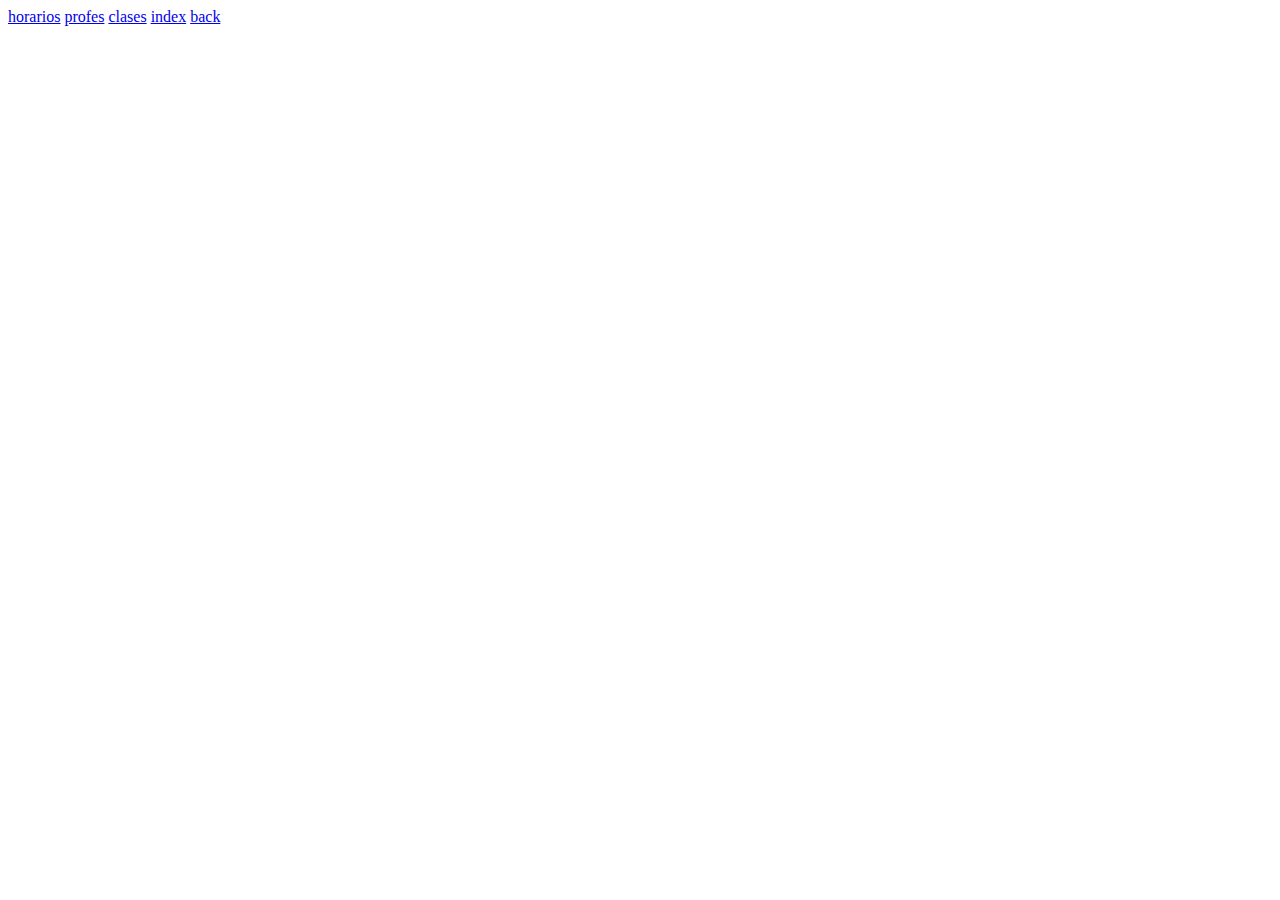
<file: dance/index.html>
<!DOCTYPE html>
<html lang="en">
<head>
    <meta charset="UTF-8">
    <meta name="viewport" content="width=device-width, initial-scale=1.0">
    <title>Document</title>
</head>
<body>
    <a href="./horarios.html">horarios</a>
    <a href="./profes.html">profes</a>
    <a href="./clases.html">clases</a>
    <a href="./index.html">index</a>
    <a href="../index.html">back</a>
</body>
</html>
</file>
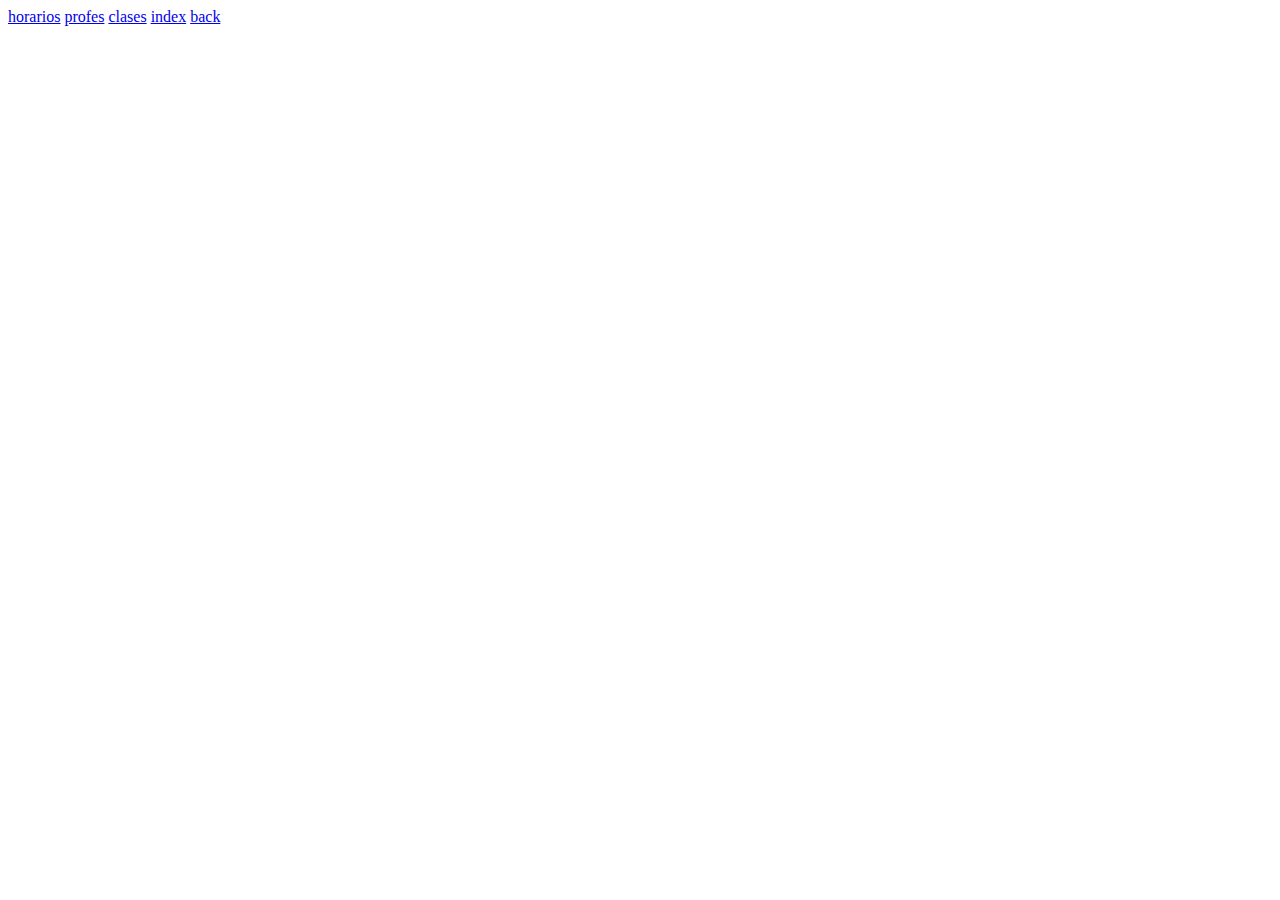
<file: gym/index.html>
<!DOCTYPE html>
<html lang="en">
  <head>
    <meta charset="UTF-8" />
    <meta name="viewport" content="width=device-width, initial-scale=1.0" />
    <title>gym</title>
  </head>
  <body>
    <a href="./horarios.html">horarios</a>
    <a href="./profes.html">profes</a>
    <a href="./clases.html">clases</a>
    <a href="./index.html">index</a>
    <a href="../index.html">back</a>

  </body>
</html>
</file>
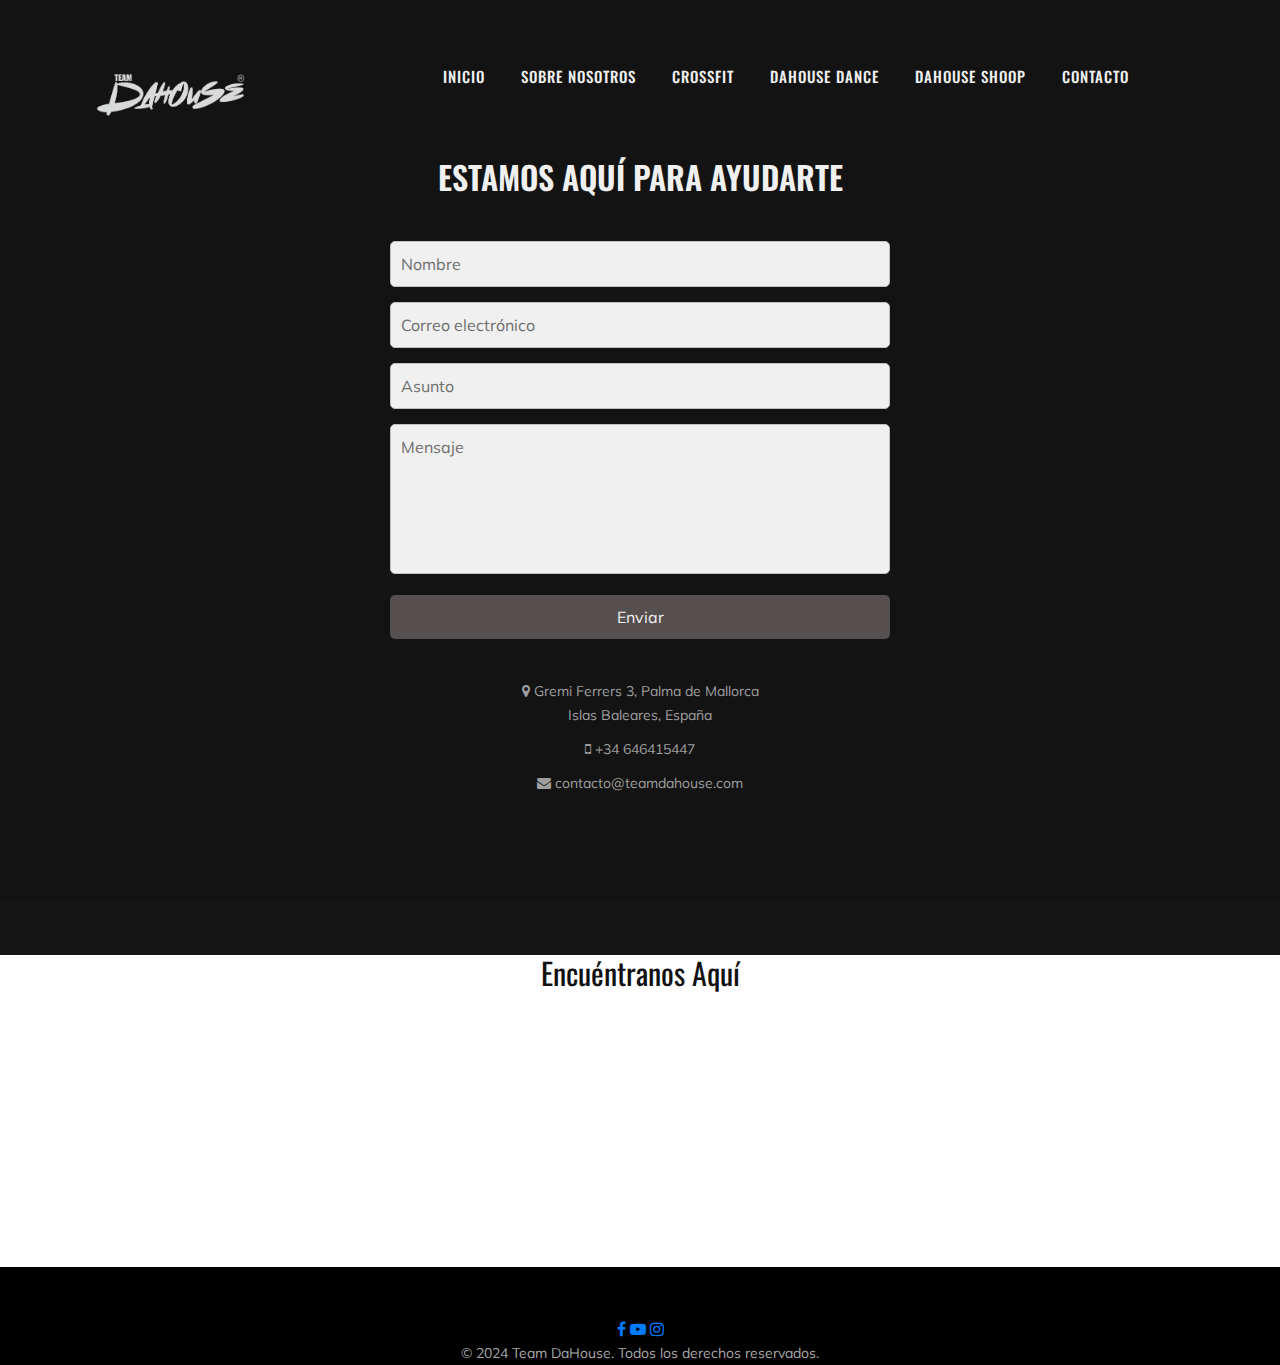
<file: contacto.html>
<!DOCTYPE html>
<html lang="es">

<head>
    <meta charset="UTF-8">
    <meta name="description" content="DaHouse - Contáctanos para más información sobre nuestros servicios de Crossfit y Danza en Mallorca">
    <meta name="keywords" content="DaHouse, Crossfit Mallorca, Contacto Crossfit, Danza Mallorca">
    <meta name="viewport" content="width=device-width, initial-scale=1.0">
    <meta http-equiv="X-UA-Compatible" content="ie=edge">
    <title>Contacto | Team DaHouse</title>

    <!-- Google Fonts -->
    <link href="https://fonts.googleapis.com/css?family=Muli:300,400,700&display=swap" rel="stylesheet">
    <link href="https://fonts.googleapis.com/css?family=Oswald:400,700&display=swap" rel="stylesheet">

    <!-- CSS Styles -->
    <link rel="stylesheet" href="css/bootstrap.min.css" type="text/css">
    <link rel="stylesheet" href="css/font-awesome.min.css" type="text/css">
    <link rel="stylesheet" href="css/estilos.css" type="text/css">
    <link rel="stylesheet" href="css/contacto.css" type="text/css">

</head>

<body>
    <!-- Animación de Carga -->
    <div id="preloder">
        <div class="loader"></div>
    </div>

    <!-- Header -->
    <header class="header-section">
        <div class="container">
            <div class="row">
                <div class="col-lg-3">
                    <div class="logo">
                        <a href="index.html"><img src="img/img-dahouse/logo.png" alt="Team DaHouse Logo" width="200"></a>
                    </div>
                </div>
                <div class="col-lg-9">
                    <nav class="nav-menu">
                        <ul>
                            <li><a href="index.html">Inicio</a></li>
                            <li><a href="#">Sobre Nosotros</a></li>
                            <li><a href="#">Crossfit</a></li>
                            <li><a href="#">DaHouse Dance</a></li>
                            <li><a href="shoop.html">DaHouse Shoop</a></li>
                            <li><a href="contacto.html">Contacto</a></li>
                        </ul>
                    </nav>
                </div>
            </div>
        </div>
    </header>

    <!-- inicio de Contacto -->
    <section class="contact-section spad">
        <div class="container">
            <div class="section-title">
                <h2>Estamos aquí para ayudarte</h2>
            </div>

            <form action="#" class="contact-form">
                <input type="text" placeholder="Nombre" required>
                <input type="email" placeholder="Correo electrónico" required>
                <input type="text" placeholder="Asunto" required>
                <textarea placeholder="Mensaje" required></textarea>
                <button type="submit" class="site-btn">Enviar</button>
            </form>

            <div class="contact-info">
                <p><i class="fa fa-map-marker"></i> Gremi Ferrers 3, Palma de Mallorca<br> Islas Baleares, España</p>
                <p><i class="fa fa-mobile"></i> +34 646415447</p>
                <p><i class="fa fa-envelope"></i> contacto@teamdahouse.com</p>
            </div>
        </div>
    </section>
    <!-- Final de Contacto -->

    <!-- Api de google -->
    <section class="map-section">
        <div class="container">
            <h3 class="text-center">Encuéntranos Aquí</h3>
        </div>
        <div class="map-iframe">
            <iframe src="https://www.google.com/maps/embed?pb=!1m18!1m12!1m3!1d3104.6260195086037!2d2.6410278999999997!3d39.584726!2m3!1f0!2f0!3f0!3m2!1i1024!2i768!4f13.1!3m3!1m2!1s0x129792ad50839a1f%3A0xf2d35791af9e08c6!2sGremi%20ferrers%203!5e0!3m2!1ses!2ses!4v1660578741331!5m2!1ses!2ses" 
                    allowfullscreen="" loading="lazy"></iframe>
        </div>
    </section>

    <!-- Footer -->
    <footer class="footer-section">
        <div class="container text-center">
            <div class="fs-social">
                <a href="https://www.facebook.com/Dahouseofdance/?locale=es_ES"><i class="fa fa-facebook"></i></a>
                <a href="https://www.youtube.com/@dahouseofdancedancestudio8133"><i class="fa fa-youtube-play"></i></a>
                <a href="https://www.instagram.com/dahouseofdance/?hl=es"><i class="fa fa-instagram"></i></a>
            </div>
            <p>© 2024 Team DaHouse. Todos los derechos reservados.</p>
        </div>
    </footer>

    <!-- Js Plugins -->
    <script src="js/jquery-3.3.1.min.js"></script>
    <script src="js/bootstrap.min.js"></script>
    <script src="js/main.js"></script>
</body>

</html>
</file>
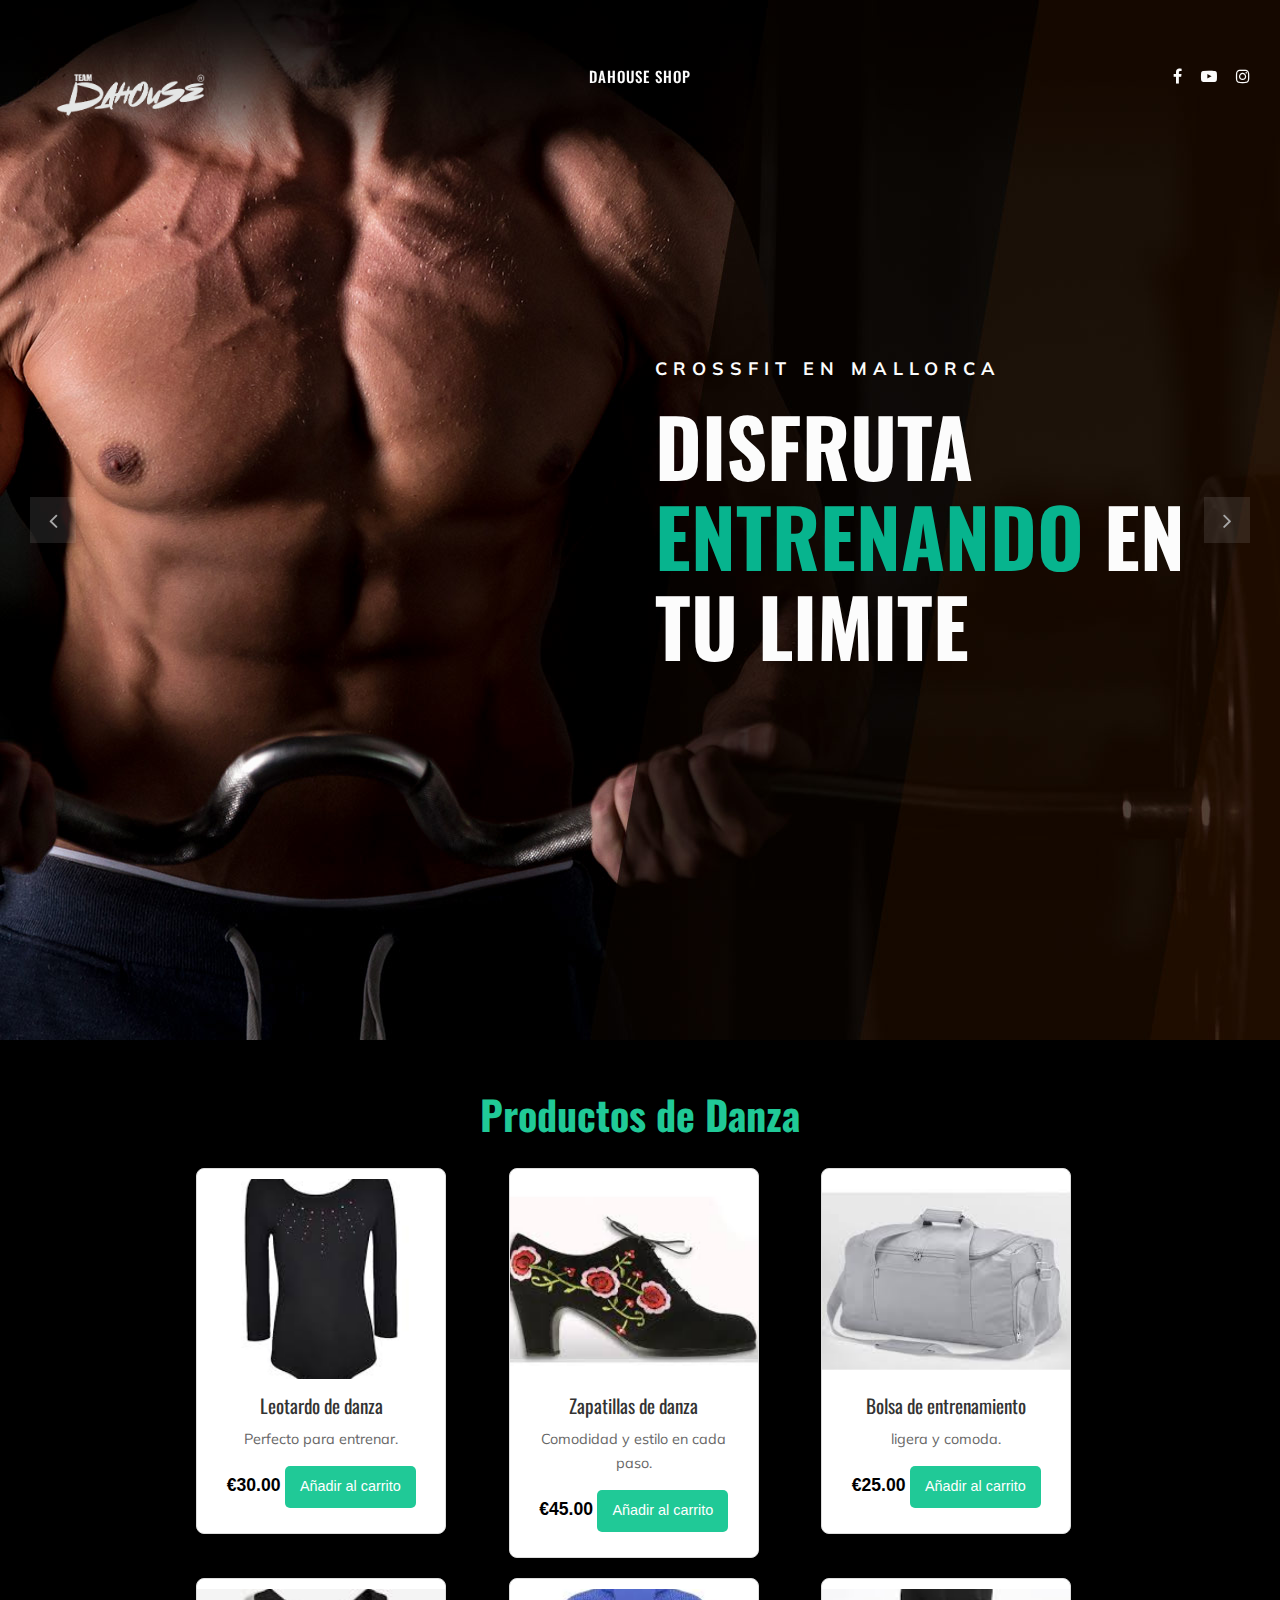
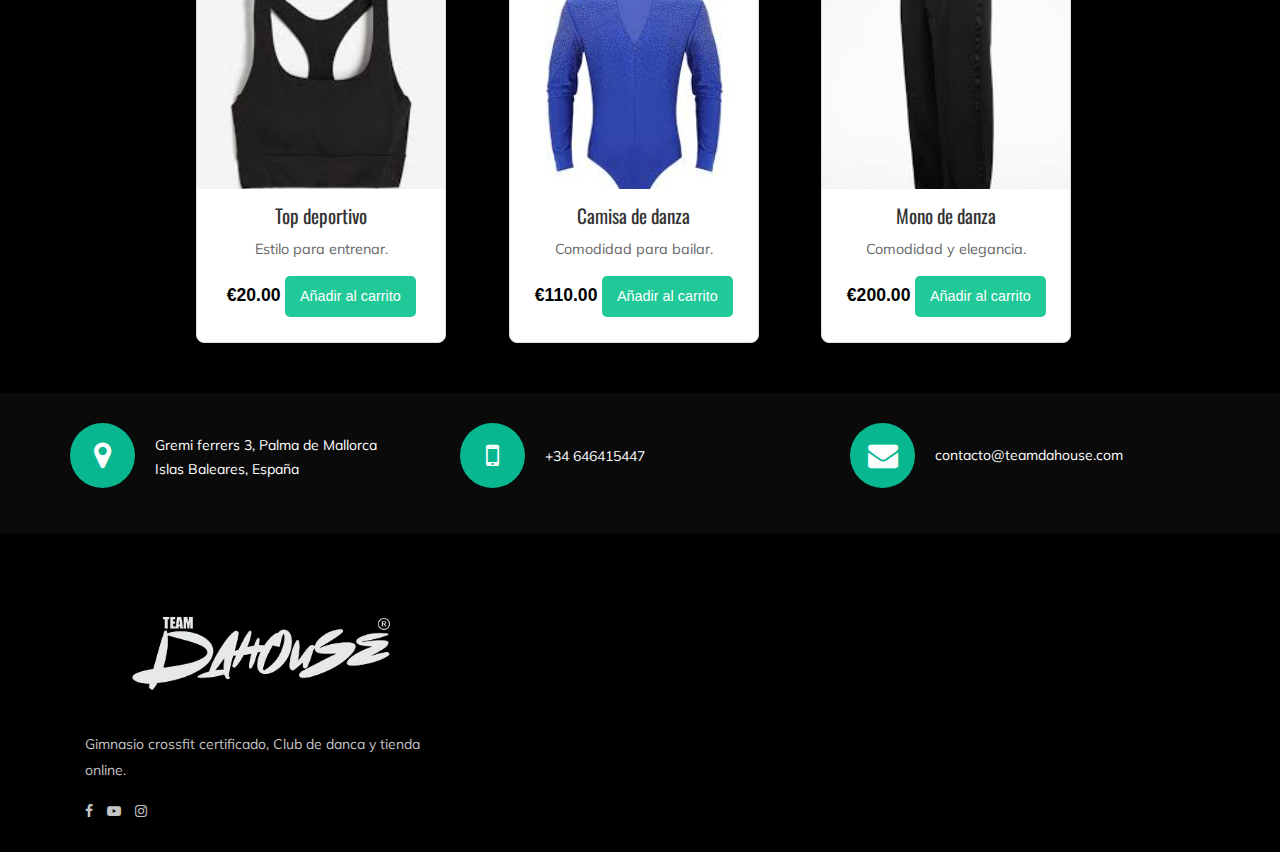
<file: productos-danza.html>
<!DOCTYPE html>
<html lang="es">

<head>
    <meta charset="UTF-8">
    <meta name="description" content="DaHouse - Gimnasio de Crossfit en Mallorca">
    <meta name="keywords" content="DaHouse, Crossfit Mallorca, Crossfit Baile, Baile Mallorca">
    <meta name="viewport" content="width=device-width, initial-scale=1.0">
    <meta http-equiv="X-UA-Compatible" content="ie=edge">
    <title>Team DaHouse | Home</title>

    <!-- Google Fuentes -->
    <link href="https://fonts.googleapis.com/css?family=Muli:300,400,500,600,700,800,900&display=swap" rel="stylesheet">
    <link href="https://fonts.googleapis.com/css?family=Oswald:300,400,500,600,700&display=swap" rel="stylesheet">

    <!-- Estilos CSS -->
    <link rel="stylesheet" href="css/bootstrap.min.css" type="text/css">
    <link rel="stylesheet" href="css/font-awesome.min.css" type="text/css">
    <link rel="stylesheet" href="css/flaticon.css" type="text/css">
    <link rel="stylesheet" href="css/owl.carousel.min.css" type="text/css">
    <link rel="stylesheet" href="css/popup.css" type="text/css">
    <link rel="stylesheet" href="css/slicknav.min.css" type="text/css">
    <link rel="stylesheet" href="css/estilos.css" type="text/css">
    <link rel="stylesheet" href="css/tienda.css" type="text/css">



</head>

<body>
    <!-- Animacion de carga Empieza -->
    <div id="preloder">
        <div class="loader"></div>
    </div>
    <!-- Animacion de carga Acaba -->

    <!-- Overlay Menu Empieza -->
    <div class="offcanvas-menu-overlay"></div>
    <div class="offcanvas-menu-wrapper">
        <div class="canvas-close">
            <i class="fa fa-close"></i>
        </div>
        <nav class="canvas-menu mobile-menu">
            <ul>
                <li><a href="shoop.html">DaHouse Shop</a></li>
            </ul>
        </nav>
        <div id="mobile-menu-wrap"></div>
        <div class="canvas-social">
            <a href="https://www.facebook.com/Dahouseofdance/?locale=es_ES"><i class="fa fa-facebook"></i></a>
            <a href="https://www.youtube.com/@dahouseofdancedancestudio8133"><i class="fa fa-youtube-play"></i></a>
            <a href="https://www.instagram.com/dahouseofdance/?hl=es"><i class="fa fa-instagram"></i></a>
        </div>
    </div>
    <!-- Overlay Menu Acaba -->

    <!-- Header Empieza -->
    <header class="header-section">
        <div class="container-fluid">
            <div class="row">
                <div class="col-lg-3">
                    <div class="logo">
                        <a href="./index.html">
                            <img width="200px" src="img/img-dahouse/logo.png" alt="">
                        </a>
                    </div>
                </div>
                <div class="col-lg-6">
                    <nav class="nav-menu">
                        <ul>
                            <li><a href="shoop.html">DaHouse Shop</a></li>
                        </ul>
                    </nav>
                </div>
                <div class="col-lg-3">
                    <div class="top-option">
                        <div class="to-social">
                            <a href="https://www.facebook.com/Dahouseofdance/?locale=es_ES"><i class="fa fa-facebook"></i></a>
                            <a href="https://www.youtube.com/@dahouseofdancedancestudio8133"><i class="fa fa-youtube-play"></i></a>
                            <a href="https://www.instagram.com/dahouseofdance/?hl=es"><i class="fa fa-instagram"></i></a>
                        </div>
                    </div>
                </div>
            </div>
            <div class="canvas-open">
                <i class="fa fa-bars"></i>
            </div>
        </div>
    </header>
    <!-- Header Acaba -->

    <!-- Home Seccion Empieza -->
    <section class="hero-section">
        <div class="hs-slider owl-carousel">
            <div class="hs-item set-bg" data-setbg="img/cabecera/musculoso1.jpg">
                <div class="container">
                    <div clas"row">
                        <div class="col-lg-6 offset-lg-6">
                            <div class="hi-text">
                                <span>CROSSFIT EN MALLORCA</span>
                                <h1>Disfruta <strong>entrenando</strong> en tu limite</h1>
                            </div>
                        </div>
                    </div>
                </div>
            </div>
            <div class="hs-item set-bg" data-setbg="img/galeria/foto1.png">
                <div class="container">
                    <div class="row">
                        <div class="col-lg-6 offset-lg-6">
                            <div class="hi-text">
                                <span>Danza EN MALLORCA</span>
                                <h1>Disfruta <strong>bailando</strong>a tu ritmo</h1>
                            </div>
                        </div>
                    </div>
                </div>
            </div>
        </div>
    </section>
    <!-- Home Seccion Acaba -->

    <!-- Tienda Sección Empieza -->
    <section class="shop-section">
        <div class="container">
            <h1 class="text-center">Productos de Danza</h1>
            <div class="row product-grid">
                <!-- Producto 1 -->
                <div class="col-lg-3 col-md-4 col-sm-6">
                    <div class="product-card">
                        <img src="img/Tienda/images.jpeg" alt="Leotardo de danza">
                        <div class="product-info">
                            <h3>Leotardo de danza</h3>
                            <p>Perfecto para entrenar.</p>
                            <span class="price">€30.00</span>
                            <button>Añadir al carrito</button>
                        </div>
                    </div>
                </div>

                <!-- Producto 2 -->
                <div class="col-lg-3 col-md-4 col-sm-6">
                    <div class="product-card">
                        <img src="img/Tienda/descarga.jpeg" alt="Zapatillas de danza">
                        <div class="product-info">
                            <h3>Zapatillas de danza</h3>
                            <p>Comodidad y estilo en cada paso.</p>
                            <span class="price">€45.00</span>
                            <button>Añadir al carrito</button>
                        </div>
                    </div>
                </div>

                <!-- Producto 3 -->
                <div class="col-lg-3 col-md-4 col-sm-6">
                    <div class="product-card">
                        <img src="img/Tienda/images (1).jpeg" alt="Bolsa de entrenamiento">
                        <div class="product-info">
                            <h3>Bolsa de entrenamiento</h3>
                            <p>ligera y comoda.</p>
                            <span class="price">€25.00</span>
                            <button>Añadir al carrito</button>
                        </div>
                    </div>
                </div>

                <!-- Producto 4 -->
                <div class="col-lg-3 col-md-4 col-sm-6">
                    <div class="product-card">
                        <img src="img/Tienda/images (2).jpeg" alt="Top deportivo">
                        <div class="product-info">
                            <h3>Top deportivo</h3>
                            <p>Estilo para entrenar.</p>
                            <span class="price">€20.00</span>
                            <button>Añadir al carrito</button>
                        </div>
                    </div>
                </div>

                <div class="col-lg-3 col-md-4 col-sm-6">
                    <div class="product-card">
                        <img src="img/Tienda/images (3).jpeg" alt="Top deportivo">
                        <div class="product-info">
                            <h3>Camisa de danza</h3>
                            <p>Comodidad para bailar.</p>
                            <span class="price">€110.00</span>
                            <button>Añadir al carrito</button>
                        </div>
                    </div>
                </div>

                <div class="col-lg-3 col-md-4 col-sm-6">
                    <div class="product-card">
                        <img src="img/Tienda/descarga (1).jpeg" alt="Top deportivo">
                        <div class="product-info">
                            <h3>Mono de danza</h3>
                            <p>Comodidad y elegancia.</p>
                            <span class="price">€200.00</span>
                            <button>Añadir al carrito</button>
                        </div>
                    </div>
                </div>
            </div>
        </div>
    </section>
    <!-- Tienda Sección Acaba -->

     
    <!-- Contacto Empieza -->
    <div class="gettouch-section">
        <div class="container">
            <div class="row">
                <div class="col-md-4">
                    <div class="gt-text">
                        <i class="fa fa-map-marker"></i>
                        <p>Gremi ferrers 3, Palma de Mallorca<br/> Islas Baleares, España</p>
                    </div>
                </div>
                <div class="col-md-4">
                    <div class="gt-text">
                        <i class="fa fa-mobile"></i>
                        <ul>
                            <li>+34 646415447</li>
                        </ul>
                    </div>
                </div>
                <div class="col-md-4">
                    <div class="gt-text email">
                        <i class="fa fa-envelope"></i>
                        <p>contacto@teamdahouse.com</p>
                    </div>
                </div>
            </div>
        </div>
    </div>
    <!-- Contacto Acaba -->

    <!-- Footer Empieza -->
    <section class="footer-section">
        <div class="container align-items-center d-flex">
            <div class="col-lg-4">
                <div class="fs-about">
                    <div class="fa-logo">
                        <a href="#"><img src="img/logo.png" alt=""></a>
                    </div>
                    <p>Gimnasio crossfit certificado, Club de danca y tienda online.</p>
                    <div class="fa-social">
                        <a href="https://www.facebook.com/Dahouseofdance/?locale=es_ES"><i class="fa fa-facebook"></i></a>
                        <a href="https://www.youtube.com/@dahouseofdancedancestudio8133"><i class="fa fa-youtube-play"></i></a>
                        <a href="https://www.instagram.com/dahouseofdance/?hl=es"><i class="fa fa-instagram"></i></a>
                    </div>
                </div>
            </div>
        </div>
    </section>
    <!-- Footer Acaba -->

    <!-- Js Plugins -->
    <script src="js/jquery-3.3.1.min.js"></script>
    <script src="js/bootstrap.min.js"></script>
    <script src="js/jquery.magnific-popup.min.js"></script>
    <script src="js/masonry.pkgd.min.js"></script>
    <script src="js/jquery.barfiller.js"></script>
    <script src="js/jquery.slicknav.js"></script>
    <script src="js/owl.carousel.min.js"></script>
    <script src="js/main.js"></script>

</body>

</html>
</file>
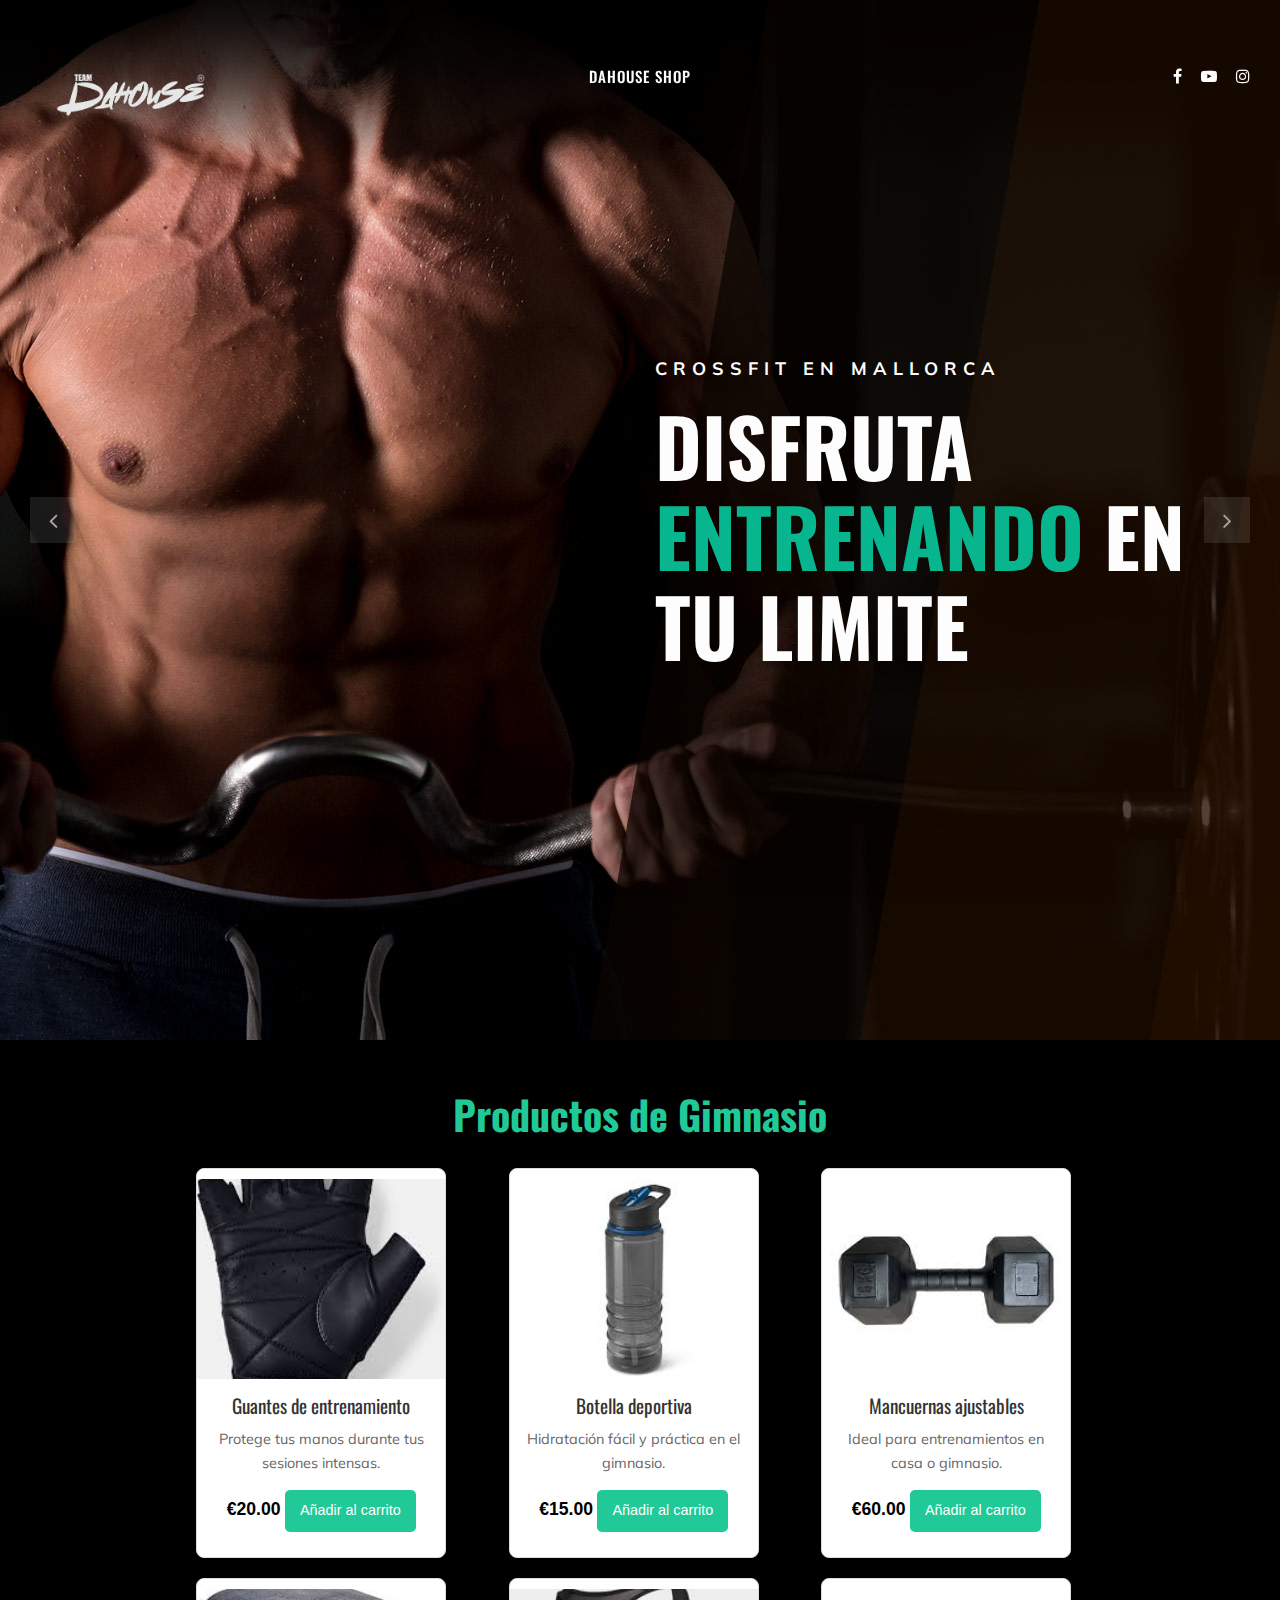
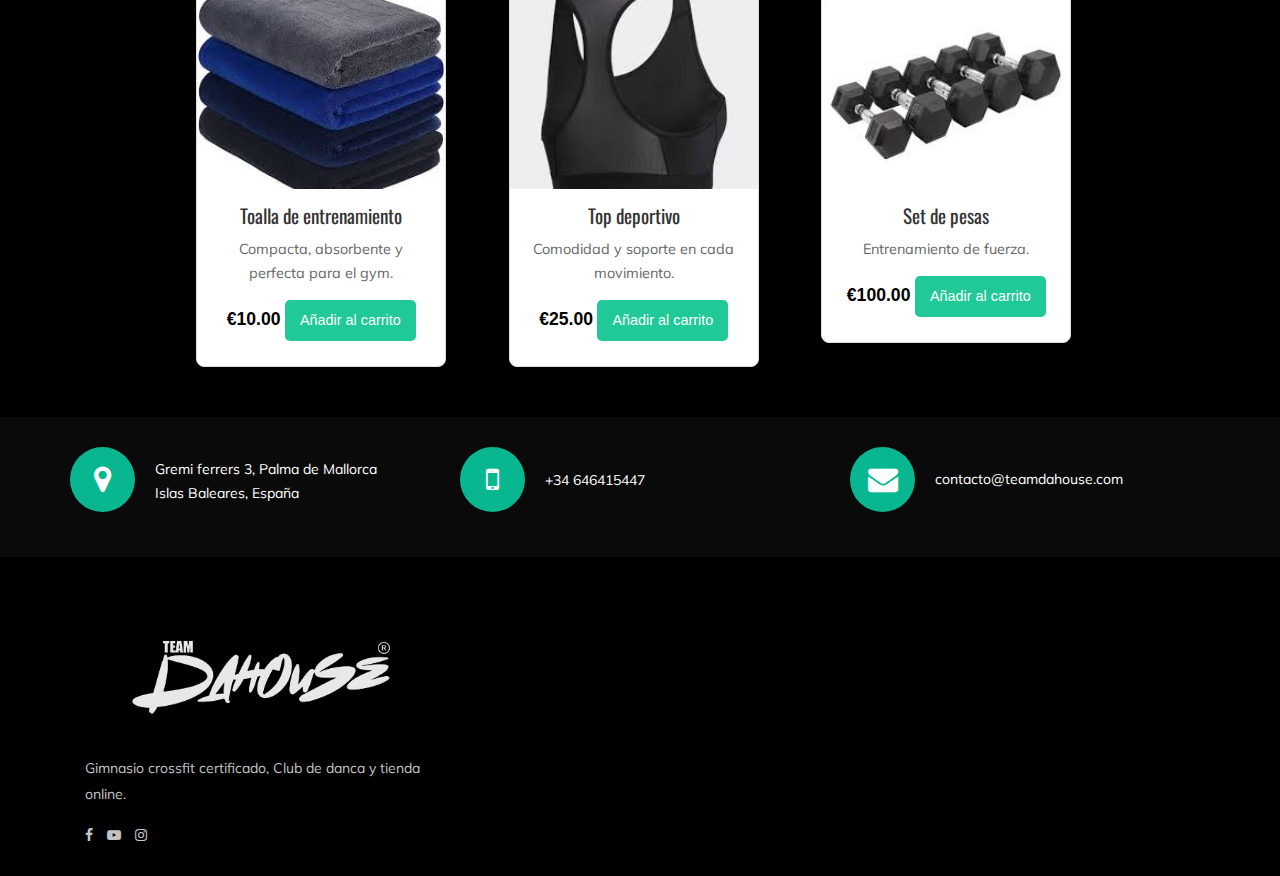
<file: productos-gym.html>
<!DOCTYPE html>
<html lang="es">

<head>
    <meta charset="UTF-8">
    <meta name="description" content="DaHouse - Gimnasio de Crossfit en Mallorca">
    <meta name="keywords" content="DaHouse, Crossfit Mallorca, Crossfit Baile, Baile Mallorca">
    <meta name="viewport" content="width=device-width, initial-scale=1.0">
    <meta http-equiv="X-UA-Compatible" content="ie=edge">
    <title>Team DaHouse | Home</title>

    <!-- Google Fuentes -->
    <link href="https://fonts.googleapis.com/css?family=Muli:300,400,500,600,700,800,900&display=swap" rel="stylesheet">
    <link href="https://fonts.googleapis.com/css?family=Oswald:300,400,500,600,700&display=swap" rel="stylesheet">

    <!-- Estilos CSS -->
    <link rel="stylesheet" href="css/bootstrap.min.css" type="text/css">
    <link rel="stylesheet" href="css/font-awesome.min.css" type="text/css">
    <link rel="stylesheet" href="css/flaticon.css" type="text/css">
    <link rel="stylesheet" href="css/owl.carousel.min.css" type="text/css">
    <link rel="stylesheet" href="css/popup.css" type="text/css">
    <link rel="stylesheet" href="css/slicknav.min.css" type="text/css">
    <link rel="stylesheet" href="css/estilos.css" type="text/css">
    <link rel="stylesheet" href="css/tienda.css" type="text/css">



</head>

<body>
    <!-- Animacion de carga Empieza -->
    <div id="preloder">
        <div class="loader"></div>
    </div>
    <!-- Animacion de carga Acaba -->

    <!-- Overlay Menu Empieza -->
    <div class="offcanvas-menu-overlay"></div>
    <div class="offcanvas-menu-wrapper">
        <div class="canvas-close">
            <i class="fa fa-close"></i>
        </div>
        <nav class="canvas-menu mobile-menu">
            <ul>
                <li><a href="shoop.html">DaHouse Shop</a></li>
            </ul>
        </nav>
        <div id="mobile-menu-wrap"></div>
        <div class="canvas-social">
            <a href="https://www.facebook.com/Dahouseofdance/?locale=es_ES"><i class="fa fa-facebook"></i></a>
            <a href="https://www.youtube.com/@dahouseofdancedancestudio8133"><i class="fa fa-youtube-play"></i></a>
            <a href="https://www.instagram.com/dahouseofdance/?hl=es"><i class="fa fa-instagram"></i></a>
        </div>
    </div>
    <!-- Overlay Menu Acaba -->

    <!-- Header Empieza -->
    <header class="header-section">
        <div class="container-fluid">
            <div class="row">
                <div class="col-lg-3">
                    <div class="logo">
                        <a href="./index.html">
                            <img width="200px" src="img/img-dahouse/logo.png" alt="">
                        </a>
                    </div>
                </div>
                <div class="col-lg-6">
                    <nav class="nav-menu">
                        <ul>
                            <li><a href="shoop.html">DaHouse Shop</a></li>
                        </ul>
                    </nav>
                </div>
                <div class="col-lg-3">
                    <div class="top-option">
                        <div class="to-social">
                            <a href="https://www.facebook.com/Dahouseofdance/?locale=es_ES"><i class="fa fa-facebook"></i></a>
                            <a href="https://www.youtube.com/@dahouseofdancedancestudio8133"><i class="fa fa-youtube-play"></i></a>
                            <a href="https://www.instagram.com/dahouseofdance/?hl=es"><i class="fa fa-instagram"></i></a>
                        </div>
                    </div>
                </div>
            </div>
            <div class="canvas-open">
                <i class="fa fa-bars"></i>
            </div>
        </div>
    </header>
    <!-- Header Acaba -->

    <!-- Home Seccion Empieza -->
    <section class="hero-section">
        <div class="hs-slider owl-carousel">
            <div class="hs-item set-bg" data-setbg="img/cabecera/musculoso1.jpg">
                <div class="container">
                    <div clas"row">
                        <div class="col-lg-6 offset-lg-6">
                            <div class="hi-text">
                                <span>CROSSFIT EN MALLORCA</span>
                                <h1>Disfruta <strong>entrenando</strong> en tu limite</h1>
                            </div>
                        </div>
                    </div>
                </div>
            </div>
            <div class="hs-item set-bg" data-setbg="img/galeria/foto1.png">
                <div class="container">
                    <div class="row">
                        <div class="col-lg-6 offset-lg-6">
                            <div class="hi-text">
                                <span>Danza EN MALLORCA</span>
                                <h1>Disfruta <strong>bailando</strong>a tu ritmo</h1>
                            </div>
                        </div>
                    </div>
                </div>
            </div>
        </div>
    </section>
    <!-- Home Seccion Acaba -->

    <!-- Tienda Sección Empieza -->
    <section class="shop-section">
        <div class="container">
            <h1 class="text-center">Productos de Gimnasio</h1>
            <div class="row product-grid">
                <!-- Producto 1 -->
                <div class="col-lg-3 col-md-4 col-sm-6">
                    <div class="product-card">
                        <img src="img/tienda2/Guantes.jpeg" alt="Guantes de entrenamiento">
                        <div class="product-info">
                            <h3>Guantes de entrenamiento</h3>
                            <p>Protege tus manos durante tus sesiones intensas.</p>
                            <span class="price">€20.00</span>
                            <button>Añadir al carrito</button>
                        </div>
                    </div>
                </div>
    
                <!-- Producto 2 -->
                <div class="col-lg-3 col-md-4 col-sm-6">
                    <div class="product-card">
                        <img src="img/tienda2/botella.jpeg" alt="Botella deportiva">
                        <div class="product-info">
                            <h3>Botella deportiva</h3>
                            <p>Hidratación fácil y práctica en el gimnasio.</p>
                            <span class="price">€15.00</span>
                            <button>Añadir al carrito</button>
                        </div>
                    </div>
                </div>
    
                <!-- Producto 3 -->
                <div class="col-lg-3 col-md-4 col-sm-6">
                    <div class="product-card">
                        <img src="img/tienda2/mancuerna.jpeg" alt="Mancuernas ajustables">
                        <div class="product-info">
                            <h3>Mancuernas ajustables</h3>
                            <p>Ideal para entrenamientos en casa o gimnasio.</p>
                            <span class="price">€60.00</span>
                            <button>Añadir al carrito</button>
                        </div>
                    </div>
                </div>
    
                <!-- Producto 4 -->
                <div class="col-lg-3 col-md-4 col-sm-6">
                    <div class="product-card">
                        <img src="img/tienda2/toalla.jpeg" alt="Toalla de entrenamiento">
                        <div class="product-info">
                            <h3>Toalla de entrenamiento</h3>
                            <p>Compacta, absorbente y perfecta para el gym.</p>
                            <span class="price">€10.00</span>
                            <button>Añadir al carrito</button>
                        </div>
                    </div>
                </div>
    
                <!-- Producto 5 -->
                <div class="col-lg-3 col-md-4 col-sm-6">
                    <div class="product-card">
                        <img src="img/tienda2/hombre.jpeg" alt="Top deportivo">
                        <div class="product-info">
                            <h3>Top deportivo</h3>
                            <p>Comodidad y soporte en cada movimiento.</p>
                            <span class="price">€25.00</span>
                            <button>Añadir al carrito</button>
                        </div>
                    </div>
                </div>
    
                <!-- Producto 6 -->
                <div class="col-lg-3 col-md-4 col-sm-6">
                    <div class="product-card">
                        <img src="img/tienda2/pesas.jpeg" alt="Set de pesas">
                        <div class="product-info">
                            <h3>Set de pesas</h3>
                            <p>Entrenamiento de fuerza.</p>
                            <span class="price">€100.00</span>
                            <button>Añadir al carrito</button>
                        </div>
                    </div>
                </div>
            </div>
        </div>
    </section>
    
    <!-- Tienda Sección Acaba -->

     
    <!-- Contacto Empieza -->
    <div class="gettouch-section">
        <div class="container">
            <div class="row">
                <div class="col-md-4">
                    <div class="gt-text">
                        <i class="fa fa-map-marker"></i>
                        <p>Gremi ferrers 3, Palma de Mallorca<br/> Islas Baleares, España</p>
                    </div>
                </div>
                <div class="col-md-4">
                    <div class="gt-text">
                        <i class="fa fa-mobile"></i>
                        <ul>
                            <li>+34 646415447</li>
                        </ul>
                    </div>
                </div>
                <div class="col-md-4">
                    <div class="gt-text email">
                        <i class="fa fa-envelope"></i>
                        <p>contacto@teamdahouse.com</p>
                    </div>
                </div>
            </div>
        </div>
    </div>
    <!-- Contacto Acaba -->

    <!-- Footer Empieza -->
    <section class="footer-section">
        <div class="container align-items-center d-flex">
            <div class="col-lg-4">
                <div class="fs-about">
                    <div class="fa-logo">
                        <a href="#"><img src="img/logo.png" alt=""></a>
                    </div>
                    <p>Gimnasio crossfit certificado, Club de danca y tienda online.</p>
                    <div class="fa-social">
                        <a href="https://www.facebook.com/Dahouseofdance/?locale=es_ES"><i class="fa fa-facebook"></i></a>
                        <a href="https://www.youtube.com/@dahouseofdancedancestudio8133"><i class="fa fa-youtube-play"></i></a>
                        <a href="https://www.instagram.com/dahouseofdance/?hl=es"><i class="fa fa-instagram"></i></a>
                    </div>
                </div>
            </div>
        </div>
    </section>
    <!-- Footer Acaba -->

    <!-- Js Plugins -->
    <script src="js/jquery-3.3.1.min.js"></script>
    <script src="js/bootstrap.min.js"></script>
    <script src="js/jquery.magnific-popup.min.js"></script>
    <script src="js/masonry.pkgd.min.js"></script>
    <script src="js/jquery.barfiller.js"></script>
    <script src="js/jquery.slicknav.js"></script>
    <script src="js/owl.carousel.min.js"></script>
    <script src="js/main.js"></script>

</body>

</html>
</file>
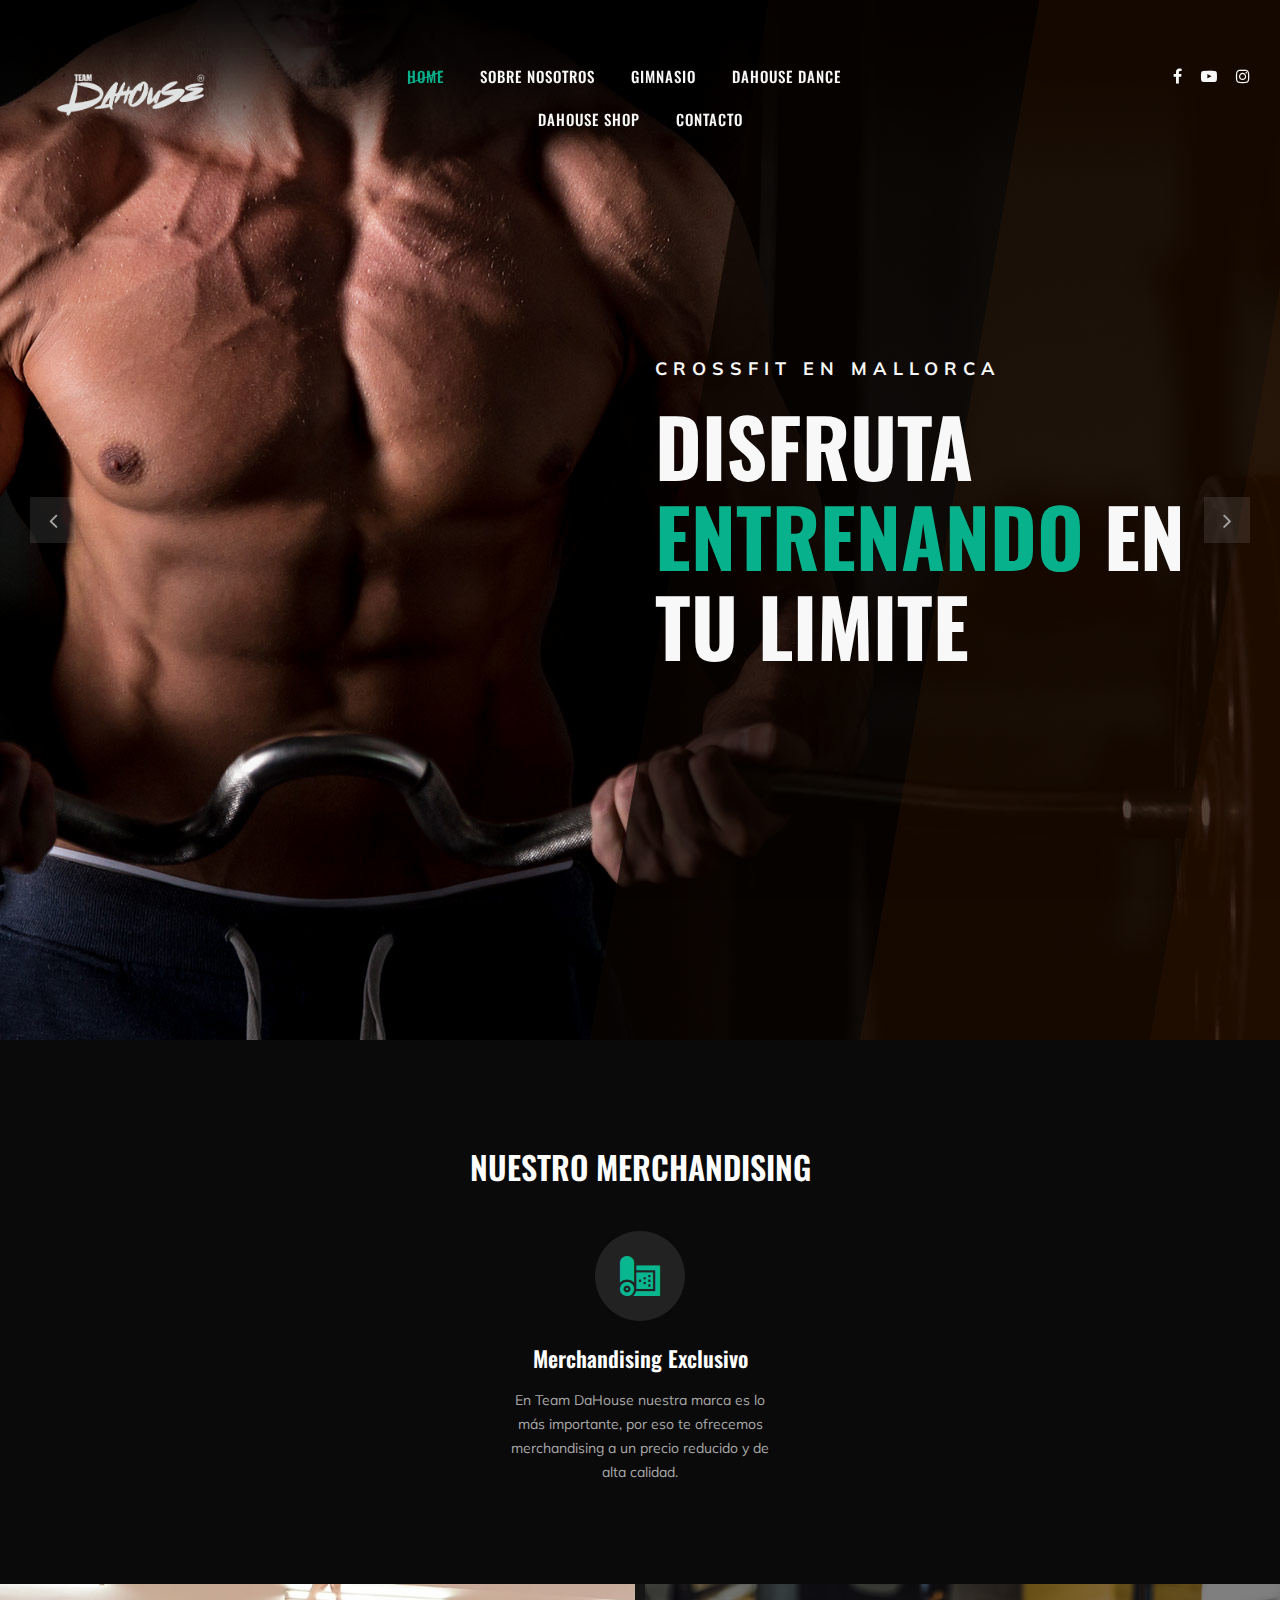
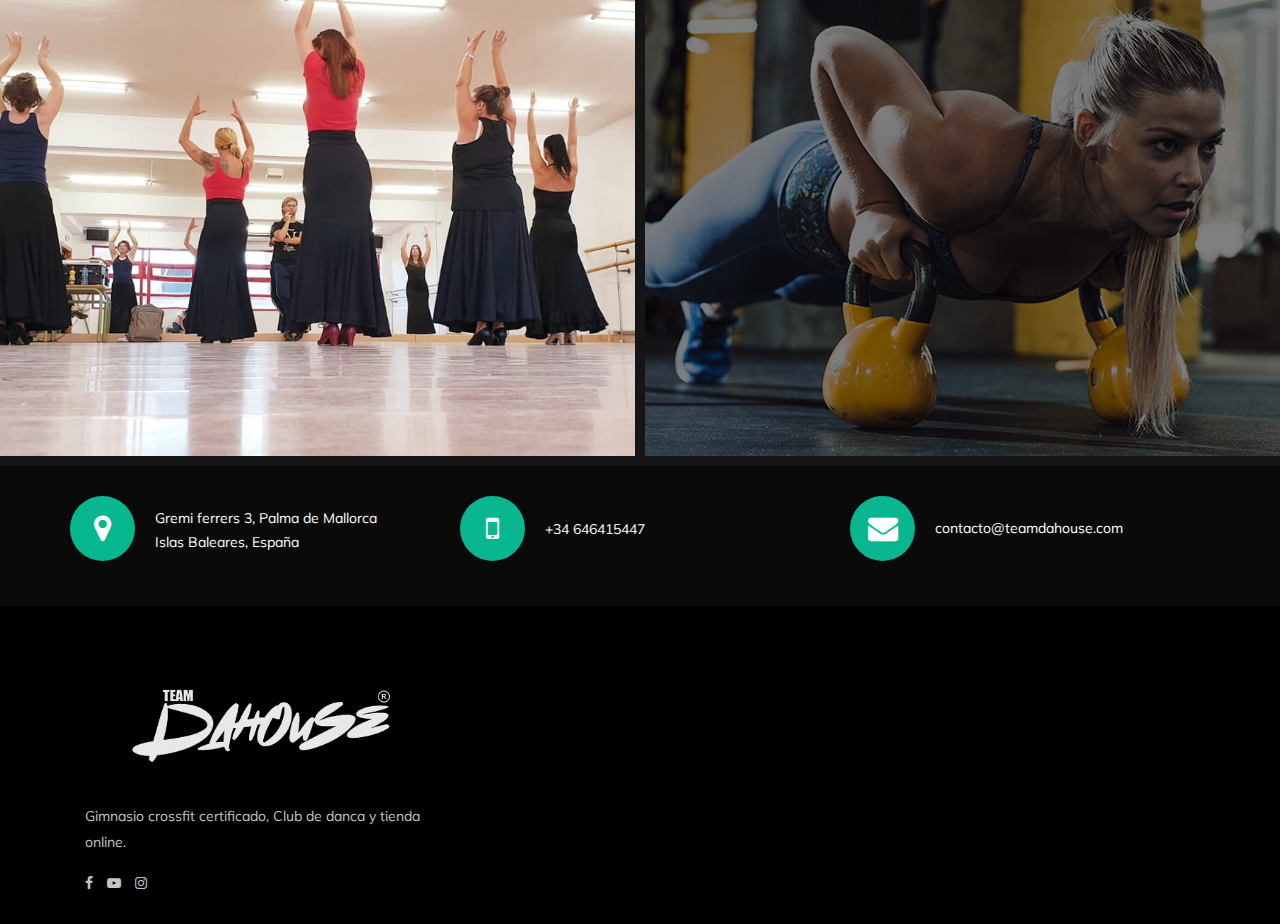
<file: shoop.html>
<!DOCTYPE html>
<html lang="es">

<head>
    <meta charset="UTF-8">
    <meta name="description" content="DaHouse - Gimnasio de Crossfit en Mallorca">
    <meta name="keywords" content="DaHouse, Crossfit Mallorca, Crossfit Baile, Baile Mallorca">
    <meta name="viewport" content="width=device-width, initial-scale=1.0">
    <meta http-equiv="X-UA-Compatible" content="ie=edge">
    <title>Team DaHouse | Home</title>

    <!-- Google Fuentes -->
    <link href="https://fonts.googleapis.com/css?family=Muli:300,400,500,600,700,800,900&display=swap" rel="stylesheet">
    <link href="https://fonts.googleapis.com/css?family=Oswald:300,400,500,600,700&display=swap" rel="stylesheet">

    <!-- Estilos CSS -->
    <link rel="stylesheet" href="css/bootstrap.min.css" type="text/css">
    <link rel="stylesheet" href="css/font-awesome.min.css" type="text/css">
    <link rel="stylesheet" href="css/flaticon.css" type="text/css">
    <link rel="stylesheet" href="css/owl.carousel.min.css" type="text/css">
    <link rel="stylesheet" href="css/popup.css" type="text/css">
    <link rel="stylesheet" href="css/slicknav.min.css" type="text/css">
    <link rel="stylesheet" href="css/estilos.css" type="text/css">
</head>

<body>
    <!-- Animacion de carga Empieza -->
    <div id="preloder">
        <div class="loader"></div>
    </div>
    <!-- Animacion de carga Acaba -->

    <!-- Overlay Menu Empieza -->
    <div class="offcanvas-menu-overlay"></div>
    <div class="offcanvas-menu-wrapper">
        <div class="canvas-close">
            <i class="fa fa-close"></i>
        </div>
        <nav class="canvas-menu mobile-menu">
            <ul>
                <li class="active"><a href="index.html">Home</a></li>
                <li><a href="#">Sobre nosotros</a></li>
                <li><a href="#">Gimnasio</a></li>
                <li><a href="#">DaHouse Dance</a></li>
                <li><a href="shoop.html">DaHouse Shop</a></li>
                <li><a href="#">Contacto</a></li>
            </ul>
        </nav>
        <div id="mobile-menu-wrap"></div>
        <div class="canvas-social">
            <a href="https://www.facebook.com/Dahouseofdance/?locale=es_ES"><i class="fa fa-facebook"></i></a>
            <a href="https://www.youtube.com/@dahouseofdancedancestudio8133"><i class="fa fa-youtube-play"></i></a>
            <a href="https://www.instagram.com/dahouseofdance/?hl=es"><i class="fa fa-instagram"></i></a>
        </div>
    </div>
    <!-- Overlay Menu Acaba -->

    <!-- Header Empieza -->
    <header class="header-section">
        <div class="container-fluid">
            <div class="row">
                <div class="col-lg-3">
                    <div class="logo">
                        <a href="./index.html">
                            <img width="200px" src="img/img-dahouse/logo.png" alt="">
                        </a>
                    </div>
                </div>
                <div class="col-lg-6">
                    <nav class="nav-menu">
                        <ul>
                            <li class="active"><a href="index.html">Home</a></li>
                            <li><a href="#">Sobre nosotros</a></li>
                            <li><a href="#">Gimnasio</a></li>
                            <li><a href="#">DaHouse Dance</a></li>
                            <li><a href="shoop.html">DaHouse Shop</a></li>
                            <li><a href="contacto.html">Contacto</a></li>
                        </ul>
                    </nav>
                </div>
                <div class="col-lg-3">
                    <div class="top-option">
                        <div class="to-social">
                            <a href="https://www.facebook.com/Dahouseofdance/?locale=es_ES"><i class="fa fa-facebook"></i></a>
                            <a href="https://www.youtube.com/@dahouseofdancedancestudio8133"><i class="fa fa-youtube-play"></i></a>
                            <a href="https://www.instagram.com/dahouseofdance/?hl=es"><i class="fa fa-instagram"></i></a>
                        </div>
                    </div>
                </div>
            </div>
            <div class="canvas-open">
                <i class="fa fa-bars"></i>
            </div>
        </div>
    </header>
    <!-- Header Acaba -->

    <!-- Home Seccion Empieza -->
    <section class="hero-section">
        <div class="hs-slider owl-carousel">
            <div class="hs-item set-bg" data-setbg="img/cabecera/musculoso1.jpg">
                <div class="container">
                    <div class="row">
                        <div class="col-lg-6 offset-lg-6">
                            <div class="hi-text">
                                <span>CROSSFIT EN MALLORCA</span>
                                <h1>Disfruta <strong>entrenando</strong> en tu limite</h1>
                            </div>
                        </div>
                    </div>
                </div>
            </div>
            <div class="hs-item set-bg" data-setbg="img/galeria/foto1.png">
                <div class="container">
                    <div class="row">
                        <div class="col-lg-6 offset-lg-6">
                            <div class="hi-text">
                                <span>Danza EN MALLORCA</span>
                                <h1>Disfruta <strong>bailando</strong>a tu ritmo</h1>
                            </div>
                        </div>
                    </div>
                </div>
            </div>
        </div>
    </section>
    <!-- Home Seccion Acaba -->

    <!-- Porque nosotros Empieza -->
    <section class="choseus-section spad">
        <div class="container">
            <div class="row">
                <div class="col-lg-12">
                    <div class="section-title">
                        <h2>Nuestro Merchandising</h2>
                    </div>
                </div>
            </div>
            <div class="row">
                <div class="col-lg-3 col-sm-6 mx-auto">
                    <div class="cs-item">
                        <span class="flaticon-001-mattress"></span>
                        <h4>Merchandising Exclusivo</h4>
                        <p>En Team DaHouse nuestra marca es lo más importante, por eso te ofrecemos merchandising a un precio reducido y de alta calidad.</p>
                    </div>
                </div>
            </div>
        </div>
    </section>
    
    <!-- Porque nosotros Acaba -->

    <!-- Galeria Empieza -->
    <div class="gallery-section">
        <div class="gallery">
            <div class="grid-sizer"></div>
            
            <!-- Imagen 1 -->
            <div class="gs-item grid-wide set-bg" data-setbg="img/img-dahouse/dance2.png">
                <a href="productos-danza.html" class="thumb-icon"><i class="fa fa-link"></i><p class="product-name">Ropa de Baile</p></a>
            </div>
            
            <!-- Imagen 6 -->
            <div class="gs-item grid-wide set-bg" data-setbg="img/galeria/foto5.jpg">
                <a href="productos-gym.html" class="thumb-icon"><i class="fa fa-link"></i><p class="product-name">Accesorios de Entrenamiento</p></a>
            </div>
        </div>
    </div>
    
    <!-- Galeria Acaba -->

    <!-- Contacto Empieza -->
    <div class="gettouch-section">
        <div class="container">
            <div class="row">
                <div class="col-md-4">
                    <div class="gt-text">
                        <i class="fa fa-map-marker"></i>
                        <p>Gremi ferrers 3, Palma de Mallorca<br/> Islas Baleares, España</p>
                    </div>
                </div>
                <div class="col-md-4">
                    <div class="gt-text">
                        <i class="fa fa-mobile"></i>
                        <ul>
                            <li>+34 646415447</li>
                        </ul>
                    </div>
                </div>
                <div class="col-md-4">
                    <div class="gt-text email">
                        <i class="fa fa-envelope"></i>
                        <p>contacto@teamdahouse.com</p>
                    </div>
                </div>
            </div>
        </div>
    </div>
    <!-- Contacto Acaba -->

    <!-- Footer Empieza -->
    <section class="footer-section">
        <div class="container align-items-center d-flex">
            <div class="col-lg-4">
                <div class="fs-about">
                    <div class="fa-logo">
                        <a href="#"><img src="img/logo.png" alt=""></a>
                    </div>
                    <p>Gimnasio crossfit certificado, Club de danca y tienda online.</p>
                    <div class="fa-social">
                        <a href="https://www.facebook.com/Dahouseofdance/?locale=es_ES"><i class="fa fa-facebook"></i></a>
                        <a href="https://www.youtube.com/@dahouseofdancedancestudio8133"><i class="fa fa-youtube-play"></i></a>
                        <a href="https://www.instagram.com/dahouseofdance/?hl=es"><i class="fa fa-instagram"></i></a>
                    </div>
                </div>
            </div>
        </div>
    </section>
    <!-- Footer Acaba -->

    <!-- Js Plugins -->
    <script src="js/jquery-3.3.1.min.js"></script>
    <script src="js/bootstrap.min.js"></script>
    <script src="js/jquery.magnific-popup.min.js"></script>
    <script src="js/masonry.pkgd.min.js"></script>
    <script src="js/jquery.barfiller.js"></script>
    <script src="js/jquery.slicknav.js"></script>
    <script src="js/owl.carousel.min.js"></script>
    <script src="js/main.js"></script>



</body>

</html>
</file>
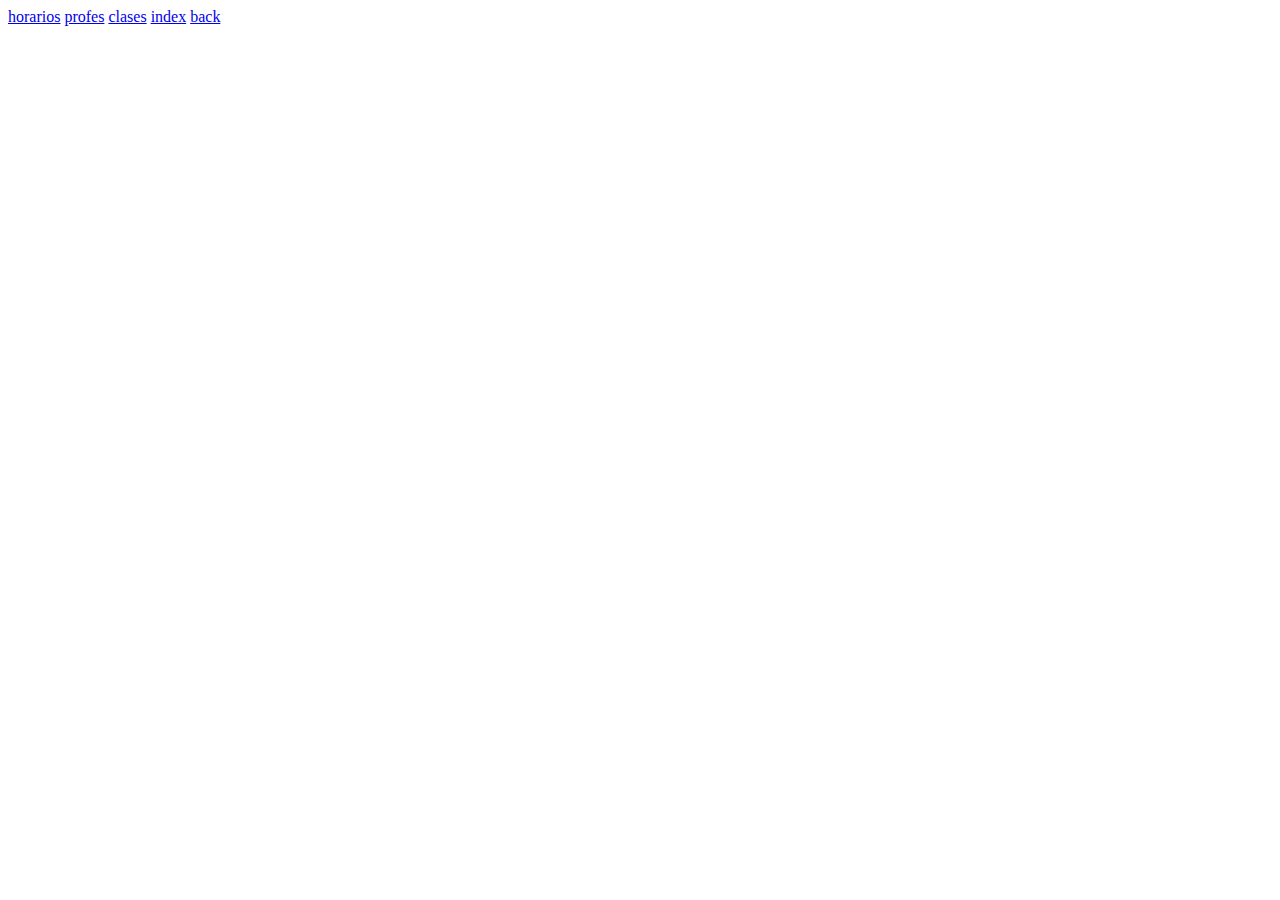
<file: dance/clases.html>
<!DOCTYPE html>
<html lang="en">
<head>
    <meta charset="UTF-8">
    <meta name="viewport" content="width=device-width, initial-scale=1.0">
    <title>Document</title>
</head>
<body>
    <a href="./horarios.html">horarios</a>
    <a href="./profes.html">profes</a>
    <a href="./clases.html">clases</a>
    <a href="./index.html">index</a>
    <a href="../index.html">back</a>

</body>
</html>
</file>
<file: css/estilos.css>
html,
body {
	height: 100%;
	font-family: "Muli", sans-serif;
	-webkit-font-smoothing: antialiased;
	font-smoothing: antialiased;
}

h1,
h2,
h3,
h4,
h5,
h6 {
	margin: 0;
	color: #111111;
	font-weight: 400;
	font-family: "Oswald", sans-serif;
}

h1 {
	font-size: 70px;
}

h2 {
	font-size: 36px;
}

h3 {
	font-size: 30px;
}

h4 {
	font-size: 24px;
}

h5 {
	font-size: 18px;
}

h6 {
	font-size: 16px;
}

p {
	font-size: 14px;
	font-family: "Muli", sans-serif;
	color: #a9a9a9;
	font-weight: 400;
	line-height: 24px;
	margin: 0 0 15px 0;
}

img {
	max-width: 100%;
}

input:focus,
select:focus,
button:focus,
textarea:focus {
	outline: none;
}

a:hover,
a:focus {
	text-decoration: none;
	outline: none;
	color: #fff;
}

ul,
ol {
	padding: 0;
	margin: 0;
}

.section-title {
	margin-bottom: 45px;
	text-align: center;
}

.section-title span {
	font-size: 16px;
	color: #08b790;
	text-transform: uppercase;
	font-weight: 700;
}

.section-title h2 {
	color: #ffffff;
	font-size: 32px;
	font-weight: 600;
	text-transform: uppercase;
	margin-top: 8px;
}

.set-bg {
	background-repeat: no-repeat;
	background-size: cover;
	background-position: top center;
}

.spad {
	padding-top: 100px;
	padding-bottom: 100px;
}

.spad-2 {
	padding-top: 50px;
	padding-bottom: 70px;
}

.text-white h1,
.text-white h2,
.text-white h3,
.text-white h4,
.text-white h5,
.text-white h6,
.text-white p,
.text-white span,
.text-white li,
.text-white a {
	color: #fff;
}



.primary-btn {
	display: inline-block;
	font-size: 14px;
	padding: 17px 30px 16px;
	color: #ffffff;
	background: #08b790;
	line-height: normal;
	letter-spacing: 1px;
	text-transform: uppercase;
	font-weight: 700;
}

.primary-btn.btn-normal {
	-webkit-transition: all 0.3s;
	-o-transition: all 0.3s;
	transition: all 0.3s;
}

.primary-btn.btn-normal:hover {
	background: #08b790;
	border-color: #08b790;
}



#preloder {
	position: fixed;
	width: 100%;
	height: 100%;
	top: 0;
	left: 0;
	z-index: 999999;
	background: #000;
}

.loader {
	width: 40px;
	height: 40px;
	position: absolute;
	top: 50%;
	left: 50%;
	margin-top: -13px;
	margin-left: -13px;
	border-radius: 60px;
	animation: loader 0.8s linear infinite;
	-webkit-animation: loader 0.8s linear infinite;
}

@keyframes loader {
	0% {
		-webkit-transform: rotate(0deg);
		transform: rotate(0deg);
		border: 4px solid #f44336;
		border-left-color: transparent;
	}
	50% {
		-webkit-transform: rotate(180deg);
		transform: rotate(180deg);
		border: 4px solid #673ab7;
		border-left-color: transparent;
	}
	100% {
		-webkit-transform: rotate(360deg);
		transform: rotate(360deg);
		border: 4px solid #f44336;
		border-left-color: transparent;
	}
}

@-webkit-keyframes loader {
	0% {
		-webkit-transform: rotate(0deg);
		border: 4px solid #f44336;
		border-left-color: transparent;
	}
	50% {
		-webkit-transform: rotate(180deg);
		border: 4px solid #673ab7;
		border-left-color: transparent;
	}
	100% {
		-webkit-transform: rotate(360deg);
		border: 4px solid #f44336;
		border-left-color: transparent;
	}
}

.spacial-controls {
	position: fixed;
	width: 111px;
	height: 91px;
	top: 0;
	right: 0;
	z-index: 999;
}

.spacial-controls .search-switch {
	display: block;
	height: 100%;
	padding-top: 30px;
	background: #323232;
	text-align: center;
	cursor: pointer;
}

.search-model {
	display: none;
	position: fixed;
	width: 100%;
	height: 100%;
	left: 0;
	top: 0;
	background: #000;
	z-index: 99999;
}

.search-model-form {
	padding: 0 15px;
}

.search-model-form input {
	width: 500px;
	font-size: 40px;
	border: none;
	border-bottom: 2px solid #333;
	background: none;
	color: #999;
}

.search-close-switch {
	position: absolute;
	width: 50px;
	height: 50px;
	background: #333;
	color: #fff;
	text-align: center;
	border-radius: 50%;
	font-size: 28px;
	line-height: 28px;
	top: 30px;
	cursor: pointer;
	-webkit-transform: rotate(45deg);
	-ms-transform: rotate(45deg);
	transform: rotate(45deg);
	display: -webkit-box;
	display: -ms-flexbox;
	display: flex;
	-webkit-box-align: center;
	-ms-flex-align: center;
	align-items: center;
	-webkit-box-pack: center;
	-ms-flex-pack: center;
	justify-content: center;
}

.header-section {
	position: absolute;
	left: 0;
	top: 0;
	width: 100%;
	padding: 0 15px;
	padding-top: 55px;
	z-index: 99;
}

.logo a {
	display: inline-block;
}

.nav-menu {
	text-align: center;
}

.nav-menu ul li {
	list-style: none;
	display: inline-block;
	margin-right: 32px;
	position: relative;
	z-index: 1;
}

.nav-menu ul li .dropdown {
	position: absolute;
	left: -30px;
	top: 58px;
	width: 180px;
	background: #252525;
	z-index: 99;
	text-align: left;
	padding: 13px 0 20px;
	opacity: 0;
	visibility: hidden;
	-webkit-transition: all 0.3s;
	-o-transition: all 0.3s;
	transition: all 0.3s;
}

.nav-menu ul li .dropdown li {
	margin-right: 0;
	display: block;
}

.nav-menu ul li .dropdown li a {
	display: block;
	text-transform: none;
	padding: 6px 0 6px 30px;
	font-weight: 400;
}

.nav-menu ul li .dropdown li a:after {
	display: none;
}

.nav-menu ul li:last-child {
	margin-right: 0;
}

.nav-menu ul li.active>a {
	color: #08b790;
}

.nav-menu ul li.active>a:after {
	opacity: 1;
}

.nav-menu ul li:hover>a {
	color: #08b790;
}

.nav-menu ul li:hover>a:after {
	opacity: 1;
}

.nav-menu ul li:hover .dropdown {
	opacity: 1;
	visibility: visible;
}

.nav-menu ul li a {
	color: #ffffff;
	display: block;
	font-size: 15px;
	font-weight: 500;
	text-transform: uppercase;
	letter-spacing: 1px;
	font-family: "Oswald", sans-serif;
	padding: 10px 0px;
	position: relative;
	-webkit-transition: all 0.3s;
	-o-transition: all 0.3s;
	transition: all 0.3s;
}

.nav-menu ul li a:after {
	position: absolute;
	left: 0;
	top: 22px;
	height: 1px;
	width: 100%;
	background: #08b790;
	content: "";
	-webkit-transform: rotate(-20deg);
	-ms-transform: rotate(-20deg);
	transform: rotate(-20deg);
	opacity: 0;
	-webkit-transition: all 0.3s;
	-o-transition: all 0.3s;
	transition: all 0.3s;
}

.top-option {
	text-align: right;
	padding: 9px 0;
}

.top-option .to-search {
	display: inline-block;
	padding-right: 20px;
	position: relative;
}

.top-option .to-search:after {
	position: absolute;
	right: 0;
	top: 5px;
	height: 15px;
	width: 1px;
	background: rgba(255, 255, 255, 0.3);
	content: "";
}

.top-option .to-search i {
	font-size: 16px;
	color: #ffffff;
	cursor: pointer;
}

.top-option .to-social {
	display: inline-block;
}

.top-option .to-social a {
	display: inline-block;
	color: #ffffff;
	font-size: 16px;
	margin-left: 15px;
}

.offcanvas-menu-wrapper {
	display: none;
}

.canvas-open {
	display: none;
}


.hs-slider.owl-carousel .owl-item.active .hs-item .hi-text span {
	position: relative;
	top: 0;
	-webkit-transition: all 0.2s ease 0.2s;
	-o-transition: all 0.2s ease 0.2s;
	transition: all 0.2s ease 0.2s;
	opacity: 1;
}

.hs-slider.owl-carousel .owl-item.active .hs-item .hi-text h1 {
	position: relative;
	top: 0;
	-webkit-transition: all 0.4s ease 0.4s;
	-o-transition: all 0.4s ease 0.4s;
	transition: all 0.4s ease 0.4s;
	opacity: 1;
}

.hs-slider.owl-carousel .owl-item.active .hs-item .hi-text .primary-btn {
	position: relative;
	top: 0;
	-webkit-transition: all 0.6s ease 0.6s;
	-o-transition: all 0.6s ease 0.6s;
	transition: all 0.6s ease 0.6s;
	opacity: 1;
}

.hs-slider.owl-carousel .owl-nav button {
	height: 46px;
	width: 46px;
	color: #a9a9a9;
	background: rgba(255, 255, 255, 0.1);
	line-height: 46px;
	text-align: center;
	position: absolute;
	font-size: 24px;
	left: 30px;
	top: 50%;
	-webkit-transform: translateY(-23px);
	-ms-transform: translateY(-23px);
	transform: translateY(-23px);
}

.hs-slider.owl-carousel .owl-nav button.owl-next {
	left: auto;
	right: 30px;
}

.hs-slider .hs-item {
	height: 1040px;
	display: -webkit-box;
	display: -ms-flexbox;
	display: flex;
	-ms-flex-line-pack: center;
	align-content: center;
	padding-top: 355px;
}

.hs-slider .hs-item .hi-text span {
	display: block;
	font-size: 18px;
	color: #ffffff;
	text-transform: uppercase;
	font-weight: 700;
	letter-spacing: 6px;
	margin-bottom: 18px;
	position: relative;
	top: 100px;
	opacity: 0;
}

.hs-slider .hs-item .hi-text h1 {
	font-size: 80px;
	color: #ffffff;
	font-weight: 700;
	text-transform: uppercase;
	line-height: 90px;
	margin-bottom: 42px;
	position: relative;
	top: 100px;
	opacity: 0;
}

.hs-slider .hs-item .hi-text h1 strong {
	color: #08b790;
}

.hs-slider .hs-item .hi-text .primary-btn {
	position: relative;
	top: 100px;
	opacity: 0;
}


.choseus-section {
	background: #0a0a0a;
	padding-bottom: 70px;
}

.cs-item {
	text-align: center;
	margin-bottom: 30px;
}

.cs-item:hover span {
	background: #08b790;
	color: #ffffff;
}

.cs-item span {
	height: 90px;
	width: 90px;
	background: rgba(255, 255, 255, 0.1);
	border-radius: 50%;
	display: inline-block;
	color: #08b790;
	line-height: 90px;
	text-align: center;
	-webkit-transition: all 0.3s;
	-o-transition: all 0.3s;
	transition: all 0.3s;
}

.cs-item h4 {
	color: #ffffff;
	font-size: 22px;
	font-weight: 600;
	margin-top: 24px;
	margin-bottom: 16px;
}


.classes-section {
	background: #151515;
	padding-bottom: 80px;
}

.classes-section .section-title {
	margin-bottom: 35px;
}

.class-item {
	overflow: hidden;
	margin-bottom: 30px;
}

.class-item .ci-pic img {
	min-width: 100%;
}

.class-item .ci-text {
	background: #0a0a0a;
	position: relative;
	padding: 10px 30px 26px 30px;
	z-index: 1;
}

.class-item .ci-text:after {
	position: absolute;
	left: -5px;
	top: -44px;
	height: 100px;
	width: 600px;
	border-top: 4px solid #464646;
	background: #0a0a0a;
	content: "";
	-webkit-transform: rotate(-5deg);
	-ms-transform: rotate(-5deg);
	transform: rotate(-5deg);
	z-index: -1;
}

.class-item .ci-text span {
	color: #08b790;
	font-size: 12px;
	text-transform: uppercase;
	font-weight: 700;
}

.class-item .ci-text h5 {
	font-size: 20px;
	color: #ffffff;
	font-weight: 600;
	text-transform: uppercase;
	margin-top: 4px;
}

.class-item .ci-text h4 {
	font-size: 26px;
	color: #ffffff;
	font-weight: 600;
	text-transform: uppercase;
	margin-top: 4px;
}

.class-item .ci-text a {
	display: inline-block;
	width: 46px;
	height: 46px;
	background: rgba(255, 255, 255, 0.1);
	line-height: 46px;
	text-align: center;
	font-size: 24px;
	color: #ffffff;
	position: absolute;
	right: 30px;
	bottom: 26px;
}

.banner-section {
	height: 550px;
	display: -webkit-box;
	display: -ms-flexbox;
	display: flex;
	-webkit-box-align: center;
	-ms-flex-align: center;
	align-items: center;
	-webkit-box-pack: center;
	-ms-flex-pack: center;
	justify-content: center;
}

.bs-text.service-banner .bt-tips {
	margin-bottom: 35px;
}

.bs-text h2 {
	font-size: 48px;
	color: #ffffff;
	font-weight: 700;
	text-transform: uppercase;
	margin-bottom: 25px;
}

.bs-text .bt-tips {
	font-size: 20px;
	color: #c4c4c4;
	font-weight: 700;
	text-transform: uppercase;
	margin-bottom: 45px;
}

.bs-text .primary-btn {
	background: transparent;
	border: 2px solid #08b790;
}

.bs-text .play-btn {
	display: inline-block;
	height: 70px;
	width: 70px;
	background: #08b790;
	border-radius: 50%;
	line-height: 70px;
	text-align: center;
	font-size: 36px;
	color: #ffffff;
}

.pricing-section {
	background: #151515;
}

.pricing-section .section-title {
	margin-bottom: 56px;
}

.ps-item {
	text-align: center;
	padding: 40px 30px 52px;
	border: 1px solid #464646;
	-webkit-transform: skewY(-4deg);
	-ms-transform: skewY(-4deg);
	transform: skewY(-4deg);
	-webkit-transition: all 0.5s;
	-o-transition: all 0.5s;
	transition: all 0.5s;
	margin-bottom: 30px;
	position: relative;
}

.ps-item:hover {
	background: #ffffff;
	border-color: #ffffff;
}

.ps-item:hover h3 {
	color: #111111;
}

.ps-item:hover .pi-price span {
	color: #444444;
}

.ps-item:hover ul li {
	color: #111111;
	font-weight: 600;
}

.ps-item:hover .primary-btn.pricing-btn {
	background: #08b790;
}

.ps-item:hover .thumb-icon {
	opacity: 1;
	visibility: visible;
}

.ps-item h3 {
	font-size: 28px;
	color: #ffffff;
	font-weight: 600;
	margin-bottom: 16px;
	-webkit-transform: skewY(4deg);
	-ms-transform: skewY(4deg);
	transform: skewY(4deg);
}

.ps-item .pi-price {
	margin-bottom: 30px;
	-webkit-transform: skewY(4deg);
	-ms-transform: skewY(4deg);
	transform: skewY(4deg);
}

.ps-item .pi-price h2 {
	font-size: 60px;
	color: #08b790;
	font-weight: 600;
}

.ps-item .pi-price span {
	color: #c4c4c4;
	font-size: 16px;
	font-weight: 700;
	text-transform: uppercase;
}

.ps-item ul {
	margin-bottom: 40px;
	-webkit-transform: skewY(4deg);
	-ms-transform: skewY(4deg);
	transform: skewY(4deg);
}

.ps-item ul li {
	font-size: 14px;
	color: #c4c4c4;
	line-height: 32px;
	list-style: none;
}

.ps-item .primary-btn.pricing-btn {
	display: block;
	background: #333333;
	-webkit-transform: skewY(4deg);
	-ms-transform: skewY(4deg);
	transform: skewY(4deg);
}

.ps-item .thumb-icon {
	font-size: 48px;
	color: #08b790;
	position: absolute;
	left: 50px;
	bottom: 120px;
	-webkit-transform: skewY(4deg);
	-ms-transform: skewY(4deg);
	transform: skewY(4deg);
	opacity: 0;
	visibility: hidden;
}

.gallery-section {
	background: #151515;
	overflow: hidden;
}

.gallery-section.gallery-page {
	padding-top: 10px;
}

.grid-sizer {
	width: calc(25% - 10px);
}

.gallery {
	margin-right: -10px;
}

.gallery .gs-item {
	height: 472px;
	width: calc(25% - 10px);
	float: left;
	margin-right: 10px;
	margin-bottom: 10px;
}

.gallery .gs-item:hover .thumb-icon {
	opacity: 1;
	visibility: visible;
}

.gallery .gs-item .thumb-icon {
	font-size: 48px;
	color: #08b790;
	display: -webkit-box;
	display: -ms-flexbox;
	display: flex;
	-webkit-box-align: center;
	-ms-flex-align: center;
	align-items: center;
	-webkit-box-pack: center;
	-ms-flex-pack: center;
	justify-content: center;
	height: 100%;
	cursor: pointer;
	opacity: 0;
	visibility: hidden;
	-webkit-transition: all 0.3s;
	-o-transition: all 0.3s;
	transition: all 0.3s;
}

.gallery .gs-item.grid-wide {
	width: calc(50% - 10px);
}

.team-section {
	background: #151515;
}

.team-section.team-page {
	padding-bottom: 70px;
}

.team-section.team-page .ts-item {
	margin-bottom: 30px;
}

.team-section.team-page .ts-item:hover .ts_text {
	bottom: -30px;
}

.team-section.team-page .ts-item .tt_social {
	-webkit-transform: skewY(5deg);
	-ms-transform: skewY(5deg);
	transform: skewY(5deg);
	margin-top: 13px;
}

.team-section.team-page .ts-item .tt_social a {
	font-size: 14px;
	color: #c4c4c4;
	margin-right: 10px;
}

.team-section.team-page .ts-item .tt_social a:last-child {
	margin-right: 0;
}

.team-title .section-title {
	text-align: left;
	float: left;
}

.primary-btn.appoinment-btn {
	background: transparent;
	border: 2px solid #08b790;
	float: right;
	margin-top: 10px;
}

.ts-slider .col-lg-4 {
	max-width: 100%;
}

.ts-slider.owl-carousel .owl-dots {
	text-align: center;
	margin-top: 30px;
}

.ts-slider.owl-carousel .owl-dots button {
	height: 4px;
	width: 20px;
	background: #5c5c5c;
	margin-right: 15px;
	-webkit-transform: skewY(-5deg);
	-ms-transform: skewY(-5deg);
	transform: skewY(-5deg);
}

.ts-slider.owl-carousel .owl-dots button.active {
	background: #08b790;
}

.ts-slider.owl-carousel .owl-dots button:last-child {
	margin-right: 0;
}

.ts-item {
	height: 450px;
	position: relative;
	overflow: hidden;
}

.ts-item:hover .ts_text {
	bottom: -35px;
}

.ts-item .ts_text {
	padding: 40px 0 60px;
	text-align: center;
	background: #0a0a0a;
	border-top: 4px solid #464646;
	-webkit-transform: skewY(-5deg);
	-ms-transform: skewY(-5deg);
	transform: skewY(-5deg);
	position: absolute;
	left: 0;
	bottom: -250px;
	width: 100%;
	-webkit-transition: all 0.3s;
	-o-transition: all 0.3s;
	transition: all 0.3s;
}

.ts-item .ts_text h4 {
	color: #ffffff;
	font-weight: 600;
	margin-bottom: 14px;
	-webkit-transform: skewY(5deg);
	-ms-transform: skewY(5deg);
	transform: skewY(5deg);
}

.ts-item .ts_text span {
	display: block;
	font-size: 12px;
	font-weight: 700;
	color: #aaaaaa;
	text-transform: uppercase;
	-webkit-transform: skewY(5deg);
	-ms-transform: skewY(5deg);
	transform: skewY(5deg);
}

.gettouch-section {
	background: #0a0a0a;
	padding: 30px 0 15px;
}

.gt-text {
	overflow: hidden;
	margin-bottom: 30px;
}

.gt-text i {
	font-size: 30px;
	color: #ffffff;
	display: inline-block;
	height: 65px;
	width: 65px;
	background: #08b790;
	border-radius: 50%;
	line-height: 65px;
	text-align: center;
	float: left;
	margin-right: 20px;
}

.gt-text p {
	overflow: hidden;
	color: #ffffff;
	margin-bottom: 0;
	padding-top: 10px;
}

.gt-text ul {
	overflow: hidden;
	padding-top: 20px;
}

.gt-text ul li {
	list-style: none;
	font-size: 14px;
	color: #ffffff;
	margin-right: 25px;
	display: inline-block;
	position: relative;
}

.gt-text ul li:after {
	position: absolute;
	right: -18px;
	top: 0;
	content: "|";
	color: #545454;
}

.gt-text ul li:last-child {
	margin-right: 0;
}

.gt-text ul li:last-child:after {
	display: none;
}

.gt-text.email p {
	padding-top: 20px;
}

.footer-section {
	background: #000000;
	padding-top: 50px;
}

.fs-about {
	margin-bottom: 30px;
}

.fs-about .fa-logo {
	margin-bottom: 30px;
}

.fs-about .fa-logo a {
	display: inline-block;
}

.fs-about p {
	line-height: 26px;
	color: #c4c4c4;
}

.fs-about .fa-social a {
	font-size: 14px;
	color: #c4c4c4;
	margin-right: 10px;
}

.fs-about .fa-social a:last-child {
	margin-right: 0;
}

.fs-widget {
	margin-bottom: 30px;
}

.fs-widget h4 {
	color: #ffffff;
	font-weight: 600;
	margin-bottom: 18px;
}

.fs-widget ul li {
	list-style: none;
}

.fs-widget ul li a {
	font-size: 14px;
	color: #c4c4c4;
	line-height: 30px;
}

.fs-widget .fw-recent {
	margin-bottom: 20px;
	padding-bottom: 10px;
	border-bottom: 1px solid #1a1a1a;
}

.fs-widget .fw-recent:last-child {
	padding-bottom: 0;
	border: none;
}

.fs-widget .fw-recent h6 {
	margin-bottom: 6px;
}

.fs-widget .fw-recent h6 a {
	color: #c4c4c4;
	letter-spacing: 0.5px;
}

.fs-widget .fw-recent ul li {
	font-size: 12px;
	color: #4d4d4d;
	display: inline-block;
	margin-right: 25px;
	position: relative;
}

.fs-widget .fw-recent ul li:last-child:after {
	display: none;
}

.fs-widget .fw-recent ul li:after {
	position: absolute;
	right: -16px;
	top: 0;
	content: "|";
}

.copyright-text {
	font-size: 14px;
	color: #c4c4c4;
	letter-spacing: 0.5px;
	border-top: 1px solid #1a1a1a;
	padding: 25px 0;
	margin-top: 15px;
}

.copyright-text a,
.copyright-text i {
	color: #08b790;
}

.breadcrumb-section {
	height: 500px;
	padding-top: 230px;
}

.breadcrumb-text h2 {
	font-size: 60px;
	color: #ffffff;
	font-weight: 600;
	text-transform: uppercase;
	margin-bottom: 15px;
}

.breadcrumb-text .bt-option a {
	font-size: 18px;
	color: #ffffff;
	font-weight: 700;
	display: inline-block;
	position: relative;
	margin-right: 20px;
}

.breadcrumb-text .bt-option a:after {
	position: absolute;
	right: -14px;
	top: 6px;
	font-family: "FontAwesome";
	content: "";
	font-size: 13px;
	font-weight: 400;
}

.breadcrumb-text .bt-option span {
	font-size: 18px;
	color: #08b790;
	font-weight: 700;
}

.about-video {
	height: 640px;
	display: -webkit-box;
	display: -ms-flexbox;
	display: flex;
	-webkit-box-align: center;
	-ms-flex-align: center;
	align-items: center;
	-webkit-box-pack: center;
	-ms-flex-pack: center;
	justify-content: center;
}

.about-video .play-btn {
	display: inline-block;
	height: 70px;
	width: 70px;
	background: #08b790;
	border-radius: 50%;
	line-height: 70px;
	text-align: center;
	font-size: 36px;
	color: #ffffff;
}

.about-text {
	background: #000000;
	height: 640px;
	padding: 120px 70px 0 70px;
}

.about-text .section-title {
	text-align: left;
	margin-bottom: 30px;
}

.about-text .at-desc {
	margin-bottom: 27px;
}

.about-text .at-desc p {
	color: #c4c4c4;
}

.about-text .about-bar .ab-item {
	margin-bottom: 34px;
}

.about-text .about-bar .ab-item p {
	color: #ffffff;
	margin-bottom: 13px;
}

.about-text .about-bar .ab-item .barfiller {
	background: #2d2d2d;
	height: 5px;
	border: none;
	margin-bottom: 0;
}

.about-text .about-bar .ab-item .barfiller .tip {
	margin-top: 0;
	padding: 0;
	font-size: 14px;
	color: #ffffff;
	background: transparent;
	position: initial !important;
	float: right;
	margin-top: -40px;
}

.about-text .about-bar .ab-item .barfiller .tip:after {
	display: none;
}

.testimonial-section {
	background: #151515;
}

.ts_slider.owl-carousel .owl-item img {
	display: inline-block;
}

.ts_slider.owl-carousel .owl-nav button {
	height: 46px;
	width: 46px;
	color: #a9a9a9;
	background: rgba(255, 255, 255, 0.1);
	line-height: 46px;
	text-align: center;
	font-size: 24px;
	position: absolute;
	left: 30px;
	top: 50%;
	-webkit-transform: translateY(-23px);
	-ms-transform: translateY(-23px);
	transform: translateY(-23px);
}

.ts_slider.owl-carousel .owl-nav button.owl-next {
	left: auto;
	right: 30px;
}

.ts_slider .ts_item .ti_pic {
	margin-bottom: 32px;
}

.ts_slider .ts_item .ti_pic img {
	height: 200px;
	width: 200px;
	border-radius: 50%;
}

.ts_slider .ts_item .ti_text p {
	color: #fefefe;
	letter-spacing: 1px;
	margin-bottom: 20px;
}

.ts_slider .ts_item .ti_text h5 {
	color: #ffffff;
	font-weight: 600;
	text-transform: uppercase;
	margin-bottom: 8px;
}

.ts_slider .ts_item .ti_text .tt-rating i {
	font-size: 12px;
	color: #d49d09;
}

.services-section {
	background: #151515;
}

.ss-pic img {
	height: 100%;
	min-width: 100%;
}

.ss-text {
	background: #252525;
	padding: 72px 30px;
	height: 293px;
	position: relative;
	z-index: 1;
	-webkit-transition: all 0.3s;
	-o-transition: all 0.3s;
	transition: all 0.3s;
}

.ss-text:hover {
	background: #363636;
}

.ss-text:hover a {
	color: #08b790;
}

.ss-text:hover:after {
	background: #363636;
}

.ss-text:after {
	position: absolute;
	left: -15px;
	top: 50%;
	height: 20px;
	width: 20px;
	background: #252525;
	content: "";
	-webkit-transform: rotate(45deg) translateY(-10px);
	-ms-transform: rotate(45deg) translateY(-10px);
	transform: rotate(45deg) translateY(-10px);
	z-index: -1;
	-webkit-transition: all 0.2s;
	-o-transition: all 0.2s;
	transition: all 0.2s;
}

.ss-text.second-row:after {
	left: auto;
	right: 0;
}

.ss-text h4 {
	font-size: 22px;
	color: #ffffff;
	font-weight: 600;
	margin-bottom: 10px;
}

.ss-text p {
	margin-bottom: 11px;
}

.ss-text a {
	font-size: 14px;
	color: #ffffff;
	font-weight: 700;
	text-transform: uppercase;
	-webkit-transition: all 0.3s;
	-o-transition: all 0.3s;
	transition: all 0.3s;
}


.class-timetable-section {
	background: #151515;
}

.class-timetable-section.class-details-timetable {
	padding-top: 0;
}

.class-timetable-section .section-title {
	text-align: left;
}

.class-details-timetable_title {
	margin-bottom: 35px;
}

.class-details-timetable_title h5 {
	font-size: 20px;
	color: #ffffff;
	font-weight: 600;
}

.table-controls {
	text-align: right;
	margin-top: 14px;
	margin-bottom: 50px;
}

.table-controls ul {
	background: #000000;
	padding: 12px 30px 15px;
	display: inline-block;
}

.table-controls ul li {
	list-style: none;
	font-size: 14px;
	color: #aaaaaa;
	list-style: none;
	display: inline-block;
	margin-right: 35px;
	-webkit-transition: all 0.3s;
	-o-transition: all 0.3s;
	transition: all 0.3s;
	cursor: pointer;
	position: relative;
}

.table-controls ul li:after {
	position: absolute;
	right: -22px;
	top: 0;
	content: "/";
}

.table-controls ul li.active {
	color: #ffffff;
}

.table-controls ul li.active:after {
	color: #aaaaaa;
}

.table-controls ul li:last-child {
	margin-right: 0;
}

.table-controls ul li:last-child:after {
	display: none;
}

.class-timetable .ts-meta h5,
.class-timetable .ts-meta span {
	-webkit-transition: all 0.4s;
	-o-transition: all 0.4s;
	transition: all 0.4s;
}

.class-timetable.filtering .ts-meta h5,
.class-timetable.filtering .ts-meta span {
	opacity: 0;
}

.class-timetable.filtering .ts-meta.show h5,
.class-timetable.filtering .ts-meta.show span {
	opacity: 1;
}

.class-timetable.details-timetable td h5 {
	color: #ffffff1a;
}

.class-timetable.details-timetable td span {
	color: #363636;
}

.class-timetable.details-timetable td.hover-dp h5 {
	-webkit-transition: all 0.4s;
	-o-transition: all 0.4s;
	transition: all 0.4s;
}

.class-timetable.details-timetable td.hover-dp span {
	-webkit-transition: all 0.4s;
	-o-transition: all 0.4s;
	transition: all 0.4s;
}

.class-timetable.details-timetable td.hover-dp:hover h5 {
	color: #ffffff;
}

.class-timetable.details-timetable td.hover-dp:hover span {
	color: #a9a9a9;
}

.class-timetable.details-timetable td.dark-bg {
	background: #0a0a0a;
}

.class-timetable table {
	border: 1px solid #363636;
	text-align: center;
}

.class-timetable table thead {
	border-bottom: 1px solid #363636;
}

.class-timetable table thead tr th {
	font-size: 14px;
	color: #ffffff;
	background: #08b790;
	border-right: 1px solid #363636;
	padding: 15px 0;
	font-weight: 400;
}

.class-timetable table tbody tr td {
	width: 146px;
	padding: 35px 0;
}

.class-timetable table tbody tr td.class-time {
	font-size: 12px;
	color: #08b790;
	background: #000000;
	border: 1px solid #363636;
}

.class-timetable table tbody tr td.dark-bg {
	background: #090909;
}

.class-timetable table tbody tr td.hover-bg {
	-webkit-transition: all 0.3s;
	-o-transition: all 0.3s;
	transition: all 0.3s;
}

.class-timetable table tbody tr td.hover-bg:hover {
	background: #08b790;
}

.class-timetable table tbody tr td.blank-td {
	position: relative;
	overflow: hidden;
}

.class-timetable table tbody tr td.blank-td:after {
	position: absolute;
	left: -47px;
	top: 59px;
	width: 237px;
	height: 1px;
	background: #363636;
	content: "";
	-webkit-transform: rotate(-40deg);
	-ms-transform: rotate(-40deg);
	transform: rotate(-40deg);
}

.class-timetable table tbody tr td h5 {
	color: #ffffff;
	font-weight: 600;
	text-transform: uppercase;
	margin-bottom: 10px;
}

.class-timetable table tbody tr td span {
	display: block;
	font-size: 12px;
	color: #a9a9a9;
}

.class-details-section {
	background: #151515;
	padding-bottom: 60px;
}

.class-details-text .cd-pic {
	margin-bottom: 45px;
}

.class-details-text .cd-pic img {
	min-width: 100%;
}

.class-details-text .cd-text {
	margin-bottom: 33px;
}

.class-details-text .cd-text .cd-single-item h3 {
	color: #ffffff;
	font-weight: 600;
	text-transform: uppercase;
	margin-bottom: 28px;
}

.class-details-text .cd-text .cd-single-item p {
	color: #c4c4c4;
}

.class-details-text .cd-trainer .cd-trainer-pic img {
	min-width: 100%;
}

.class-details-text .cd-trainer .cd-trainer-text {
	position: relative;
}

.class-details-text .cd-trainer .cd-trainer-text .trainer-title {
	margin-bottom: 18px;
}

.class-details-text .cd-trainer .cd-trainer-text .trainer-title h4 {
	color: #ffffff;
	font-weight: 600;
	margin-bottom: 6px;
}

.class-details-text .cd-trainer .cd-trainer-text .trainer-title span {
	font-size: 12px;
	color: #aaaaaa;
	text-transform: uppercase;
}

.class-details-text .cd-trainer .cd-trainer-text .trainer-social {
	position: absolute;
	right: 0;
	top: 20px;
}

.class-details-text .cd-trainer .cd-trainer-text .trainer-social a {
	display: inline-block;
	font-size: 14px;
	color: #c4c4c4;
	margin-right: 9px;
}

.class-details-text .cd-trainer .cd-trainer-text .trainer-social a:last-child {
	margin-right: 0;
}

.class-details-text .cd-trainer .cd-trainer-text p {
	color: #c4c4c4;
}

.class-details-text .cd-trainer .cd-trainer-text .trainer-info {
	margin-top: 28px;
	margin-bottom: 26px;
}

.class-details-text .cd-trainer .cd-trainer-text .trainer-info li {
	font-size: 14px;
	color: #c4c4c4;
	list-style: none;
	padding-bottom: 8px;
	border-bottom: 1px solid #252525;
	margin-bottom: 10px;
}

.class-details-text .cd-trainer .cd-trainer-text .trainer-info li:last-child {
	padding-bottom: 0;
	margin-bottom: 0;
	border-bottom: none;
}

.class-details-text .cd-trainer .cd-trainer-text .trainer-info li span {
	color: #ffffff;
	font-weight: 700;
	width: 150px;
	display: inline-block;
}

.sidebar-option {
	padding-left: 40px;
}

.sidebar-option .so-categories {
	margin-bottom: 40px;
}

.sidebar-option .so-categories .title {
	font-size: 20px;
	color: #ffffff;
	font-weight: 600;
	text-transform: uppercase;
	margin-bottom: 24px;
}

.sidebar-option .so-categories ul li {
	list-style: none;
}

.sidebar-option .so-categories ul li:hover a {
	color: #08b790;
}

.sidebar-option .so-categories ul li:hover a span {
	color: #ffffff;
}

.sidebar-option .so-categories ul li a {
	font-size: 14px;
	color: #c4c4c4;
	line-height: 40px;
	-webkit-transition: all 0.3s;
	-o-transition: all 0.3s;
	transition: all 0.3s;
}

.sidebar-option .so-categories ul li a span {
	font-size: 12px;
	float: right;
}

.sidebar-option .so-latest {
	margin-bottom: 60px;
}

.sidebar-option .so-latest .title {
	font-size: 20px;
	color: #ffffff;
	font-weight: 600;
	text-transform: uppercase;
	margin-bottom: 40px;
}

.sidebar-option .so-latest .latest-large {
	height: 200px;
	position: relative;
	margin-bottom: 30px;
}

.sidebar-option .so-latest .latest-large .ll-text {
	position: absolute;
	left: 0;
	bottom: 18px;
	width: 100%;
	padding: 0 25px;
}

.sidebar-option .so-latest .latest-large .ll-text h5 a {
	color: #ffffff;
	font-weight: 600;
	line-height: 23px;
}

.sidebar-option .so-latest .latest-large .ll-text ul li {
	list-style: none;
	font-size: 12px;
	color: #888888;
	position: relative;
	display: inline-block;
	margin-right: 25px;
}

.sidebar-option .so-latest .latest-large .ll-text ul li:last-child {
	margin-right: 0;
}

.sidebar-option .so-latest .latest-large .ll-text ul li:last-child:after {
	display: none;
}

.sidebar-option .so-latest .latest-large .ll-text ul li:after {
	position: absolute;
	right: -16px;
	top: 0;
	content: "|";
}

.sidebar-option .so-latest .latest-item {
	overflow: hidden;
	margin-bottom: 30px;
}

.sidebar-option .so-latest .latest-item:last-child {
	margin-bottom: 0;
}

.sidebar-option .so-latest .latest-item .li-pic {
	float: left;
	margin-right: 20px;
}

.sidebar-option .so-latest .latest-item .li-text {
	overflow: hidden;
}

.sidebar-option .so-latest .latest-item .li-text h6 a {
	font-size: 15px;
	color: #ffffff;
	line-height: 21px;
}

.sidebar-option .so-latest .latest-item .li-text .li-time {
	display: inline-block;
	font-size: 12px;
	color: #888888;
}

.sidebar-option .so-banner {
	height: 300px;
	position: relative;
}

.sidebar-option .so-banner h5 {
	font-size: 20px;
	font-weight: 600;
	color: #ffffff;
	text-transform: uppercase;
	position: absolute;
	left: 0;
	bottom: 30px;
	width: 100%;
	padding: 0 30px;
}

.sidebar-option .so-tags .title {
	font-size: 20px;
	color: #ffffff;
	font-weight: 600;
	text-transform: uppercase;
	margin-bottom: 40px;
}

.sidebar-option .so-tags a {
	display: inline-block;
	font-size: 14px;
	color: #c4c4c4;
	padding: 10px 15px;
	background: #252525;
	margin-right: 5px;
	margin-bottom: 10px;
}

.bmi-calculator-section {
	background: #151515;
}

.section-title.chart-title {
	text-align: left;
}

.chart-table table {
	border: 1px solid #363636;
	width: 100%;
}

.chart-table table thead {
	border-bottom: 1px solid #363636;
}

.chart-table table thead tr th {
	background: #060606;
	font-size: 14px;
	color: #ffffff;
	font-weight: 500;
	text-transform: uppercase;
	border-right: 1px solid #363636;
	padding: 14px 0 11px 50px;
}

.chart-table table tbody tr:nth-child(even) {
	background: #111111;
}

.chart-table table tbody tr td {
	font-size: 14px;
	color: #c4c4c4;
	border-right: 1px solid #363636;
	padding: 17px 0 17px 50px;
}

.chart-table table tbody tr td.point {
	width: 200px;
}

.section-title.chart-calculate-title {
	text-align: left;
}

.chart-calculate-form p {
	color: #c4c4c4;
	margin-bottom: 24px;
}

.chart-calculate-form form input {
	font-size: 14px;
	color: #c4c4c4;
	width: 100%;
	height: 50px;
	border: 1px solid #363636;
	padding-left: 20px;
	padding-right: 5px;
	background: transparent;
	margin-bottom: 20px;
}

.chart-calculate-form form input::-webkit-input-placeholder {
	color: #c4c4c4;
}

.chart-calculate-form form input::-moz-placeholder {
	color: #c4c4c4;
}

.chart-calculate-form form input:-ms-input-placeholder {
	color: #c4c4c4;
}

.chart-calculate-form form input::-ms-input-placeholder {
	color: #c4c4c4;
}

.chart-calculate-form form input::placeholder {
	color: #c4c4c4;
}

.chart-calculate-form form button {
	font-size: 14px;
	color: #ffffff;
	text-transform: uppercase;
	font-weight: 700;
	width: 100%;
	border: none;
	padding: 15px 0;
	background: #08b790;
}

.blog-section {
	background: #151515;
}

.blog-section .sidebar-option {
	padding-left: 70px;
}

.blog-item {
	margin-bottom: 40px;
}

.blog-item .bi-pic {
	float: left;
}

.blog-item .bi-pic img {
	width: 360px;
	height: 240px;
	min-width: 100%;
}

.blog-item .bi-text {
	border: 1px solid #363636;
	overflow: hidden;
	height: 240px;
	padding: 32px 30px 0 30px;
}

.blog-item .bi-text h5 {
	margin-bottom: 10px;
}

.blog-item .bi-text h5 a {
	font-size: 20px;
	color: #ffffff;
	font-weight: 600;
	line-height: 28px;
}

.blog-item .bi-text ul {
	margin-bottom: 18px;
}

.blog-item .bi-text ul li {
	font-size: 12px;
	color: #888888;
	display: inline-block;
	list-style: none;
	margin-right: 25px;
	position: relative;
}

.blog-item .bi-text ul li:after {
	position: absolute;
	right: -15px;
	top: 0;
	content: "|";
}

.blog-item .bi-text ul li:last-child {
	margin-right: 0;
}

.blog-item .bi-text ul li:last-child:after {
	display: none;
}

.blog-item .bi-text p {
	color: #c4c4c4;
	line-height: 22px;
	margin-bottom: 0;
}

.blog-pagination {
	padding-top: 10px;
}

.blog-pagination a {
	display: inline-block;
	font-size: 18px;
	color: #ffffff;
	text-transform: uppercase;
	padding: 10px 20px;
	font-weight: 500;
	margin-right: 15px;
	background: #252525;
	font-family: "Oswald", sans-serif;
	-webkit-transition: all 0.3s;
	-o-transition: all 0.3s;
	transition: all 0.3s;
}

.blog-pagination a:last-child {
	margin-right: 0;
}

.blog-pagination a:hover {
	background: #555555;
}

.blog-details-hero {
	height: 900px;
	padding-top: 365px;
}

.bh-text {
	background: rgba(0, 0, 0, 0.8);
	text-align: center;
	padding: 40px 50px 34px 50px;
}

.bh-text h3 {
	color: #ffffff;
	font-weight: 600;
	line-height: 39px;
	text-transform: uppercase;
	margin-bottom: 10px;
}

.bh-text ul li {
	font-size: 12px;
	color: #888888;
	display: inline-block;
	list-style: none;
	margin-right: 25px;
	position: relative;
}

.bh-text ul li:after {
	position: absolute;
	right: -15px;
	top: 0;
	content: "|";
}

.bh-text ul li:last-child {
	margin-right: 0;
}

.bh-text ul li:last-child:after {
	display: none;
}

.blog-details-section {
	background: #151515;
	padding-top: 80px;
	overflow: hidden;
}

.blog-details-text .blog-details-title {
	text-align: center;
	margin-bottom: 32px;
}

.blog-details-text .blog-details-title p {
	color: #c4c4c4;
}

.blog-details-text .blog-details-title p:first-child {
	margin-bottom: 25px;
}

.blog-details-text .blog-details-title h5 {
	font-size: 20px;
	color: #ffffff;
	font-weight: 600;
	padding-top: 5px;
	margin-bottom: 28px;
}

.blog-details-text .blog-details-pic {
	margin-right: -10px;
	overflow: hidden;
	margin-bottom: 22px;
}

.blog-details-text .blog-details-pic .blog-details-pic-item {
	width: calc(50% - 10px);
	float: left;
	margin-right: 10px;
	margin-bottom: 10px;
}

.blog-details-text .blog-details-pic .blog-details-pic-item img {
	min-width: 100%;
}

.blog-details-text .blog-details-desc {
	text-align: center;
	margin-bottom: 60px;
}

.blog-details-text .blog-details-desc p {
	color: #c4c4c4;
}

.blog-details-text .blog-details-quote {
	text-align: center;
	border: 2px solid #363636;
	padding: 40px 22px 25px;
	position: relative;
	margin-bottom: 30px;
}

.blog-details-text .blog-details-quote .quote-icon {
	position: absolute;
	left: 50%;
	top: -26px;
	height: 55px;
	width: 55px;
	background: #151515;
	border: 2px solid #363636;
	line-height: 47px;
	text-align: center;
	border-radius: 50%;
	-webkit-transform: translateX(-27.5px);
	-ms-transform: translateX(-27.5px);
	transform: translateX(-27.5px);
}

.blog-details-text .blog-details-quote h5 {
	font-size: 20px;
	color: #ffffff;
	line-height: 30px;
	margin-bottom: 6px;
}

.blog-details-text .blog-details-quote span {
	font-size: 15px;
	color: #888888;
	display: inline-block;
	font-weight: 700;
	text-transform: uppercase;
}

.blog-details-text .blog-details-more-desc {
	text-align: center;
	margin-bottom: 40px;
}

.blog-details-text .blog-details-more-desc p {
	color: #c4c4c4;
}

.blog-details-text .blog-details-more-desc p:first-child {
	margin-bottom: 25px;
}

.blog-details-text .blog-details-tag-share {
	text-align: center;
	margin-bottom: 100px;
}

.blog-details-text .blog-details-tag-share .tags {
	margin-bottom: 25px;
}

.blog-details-text .blog-details-tag-share .tags a {
	display: inline-block;
	font-size: 14px;
	color: #c4c4c4;
	padding: 10px 15px;
	background: #252525;
	margin-right: 5px;
	margin-bottom: 10px;
}

.blog-details-text .blog-details-tag-share .tags a:last-child {
	margin-right: 0;
}

.blog-details-text .blog-details-tag-share .share span {
	font-size: 14px;
	color: #c4c4c4;
	text-transform: uppercase;
	margin-right: 30px;
}

.blog-details-text .blog-details-tag-share .share a {
	font-size: 14px;
	color: #c4c4c4;
	margin-right: 15px;
}

.blog-details-text .blog-details-tag-share .share a:last-child {
	margin-right: 0;
}

.blog-details-text .blog-details-tag-share .share a i {
	color: #ffffff;
	margin-right: 5px;
}

.blog-details-text .blog-details-author {
	text-align: center;
	background: #0a0a0a;
	position: relative;
	padding: 70px 50px 35px 50px;
	margin-bottom: 55px;
}

.blog-details-text .blog-details-author .ba-pic {
	position: absolute;
	top: -45px;
	left: 50%;
	-webkit-transform: translateX(-45px);
	-ms-transform: translateX(-45px);
	transform: translateX(-45px);
}

.blog-details-text .blog-details-author .ba-pic img {
	height: 90px;
	width: 90px;
	border-radius: 50%;
}

.blog-details-text .blog-details-author .ba-text h5 {
	font-size: 20px;
	color: #ffffff;
	font-weight: 500;
	text-transform: uppercase;
	margin-bottom: 15px;
}

.blog-details-text .blog-details-author .ba-text p {
	color: #c4c4c4;
}

.blog-details-text .blog-details-author .ba-text .bp-social a {
	font-size: 13px;
	color: #c4c4c4;
	margin-right: 10px;
}

.blog-details-text .blog-details-author .ba-text .bp-social a:last-child {
	margin-right: 0;
}

.blog-details-text .comment-option .co-title {
	font-size: 20px;
	color: #ffffff;
	font-weight: 500;
	text-transform: uppercase;
	margin-bottom: 40px;
}

.blog-details-text .comment-option .co-widget {
	position: absolute;
	right: 0;
	top: 5px;
}

.blog-details-text .comment-option .co-widget a {
	font-size: 14px;
	color: #c4c4c4;
	margin-left: 8px;
}

.blog-details-text .comment-option .co-item {
	position: relative;
	padding-left: 30px;
	margin-bottom: 35px;
}

.blog-details-text .comment-option .co-item.reply-comment {
	margin-left: 30px;
}

.blog-details-text .comment-option .co-item:after {
	position: absolute;
	left: 0;
	top: 0;
	width: 1px;
	height: 100%;
	background: #363636;
	content: "";
}

.blog-details-text .comment-option .co-item .co-pic {
	overflow: hidden;
	margin-bottom: 12px;
}

.blog-details-text .comment-option .co-item .co-pic img {
	width: 30px;
	height: 30px;
	border-radius: 50%;
	float: left;
	margin-right: 10px;
}

.blog-details-text .comment-option .co-item .co-pic h5 {
	color: #ffffff;
	overflow: hidden;
	line-height: 30px;
}

.blog-details-text .comment-option .co-item .co-text p {
	color: #c4c4c4;
	margin-bottom: 0;
}

.leave-comment h5 {
	font-size: 20px;
	color: #ffffff;
	font-weight: 500;
	text-transform: uppercase;
	margin-bottom: 40px;
}

.leave-comment form input {
	font-size: 13px;
	color: #c4c4c4;
	width: 100%;
	height: 46px;
	border: 1px solid #363636;
	padding-left: 20px;
	padding-right: 5px;
	background: transparent;
	margin-bottom: 20px;
}

.leave-comment form input::-webkit-input-placeholder {
	color: #c4c4c4;
}

.leave-comment form input::-moz-placeholder {
	color: #c4c4c4;
}

.leave-comment form input:-ms-input-placeholder {
	color: #c4c4c4;
}

.leave-comment form input::-ms-input-placeholder {
	color: #c4c4c4;
}

.leave-comment form input::placeholder {
	color: #c4c4c4;
}

.leave-comment form textarea {
	font-size: 13px;
	color: #c4c4c4;
	width: 100%;
	height: 100px;
	border: 1px solid #363636;
	padding-left: 20px;
	padding-top: 12px;
	padding-right: 5px;
	background: transparent;
	margin-bottom: 14px;
	resize: none;
}

.leave-comment form textarea::-webkit-input-placeholder {
	color: #c4c4c4;
}

.leave-comment form textarea::-moz-placeholder {
	color: #c4c4c4;
}

.leave-comment form textarea:-ms-input-placeholder {
	color: #c4c4c4;
}

.leave-comment form textarea::-ms-input-placeholder {
	color: #c4c4c4;
}

.leave-comment form textarea::placeholder {
	color: #c4c4c4;
}

.leave-comment form button {
	font-size: 14px;
	color: #ffffff;
	text-transform: uppercase;
	font-weight: 700;
	width: 100%;
	border: none;
	padding: 14px 0 12px;
	background: #08b790;
}

.contact-section {
	background: #151515;
}

.section-title.contact-title {
	text-align: left;
	margin-bottom: 35px;
}

.contact-widget .cw-text {
	overflow: hidden;
	margin-bottom: 35px;
}

.contact-widget .cw-text i {
	font-size: 30px;
	color: #08b790;
	display: inline-block;
	height: 65px;
	width: 65px;
	background: #363636;
	border-radius: 50%;
	line-height: 65px;
	text-align: center;
	float: left;
	margin-right: 20px;
}

.contact-widget .cw-text p {
	overflow: hidden;
	color: #c4c4c4;
	margin-bottom: 0;
	padding-top: 10px;
}

.contact-widget .cw-text ul {
	overflow: hidden;
	padding-top: 20px;
}

.contact-widget .cw-text ul li {
	list-style: none;
	font-size: 14px;
	color: #c4c4c4;
	margin-right: 25px;
	display: inline-block;
	position: relative;
}

.contact-widget .cw-text ul li:after {
	position: absolute;
	right: -18px;
	top: 0;
	content: "|";
	color: #545454;
}

.contact-widget .cw-text ul li:last-child {
	margin-right: 0;
}

.contact-widget .cw-text ul li:last-child:after {
	display: none;
}

.contact-widget .cw-text.email p {
	padding-top: 20px;
}

.map {
	height: 550px;
	margin-top: 35px;
}

.map iframe {
	width: 100%;
}

.section-404 {
	position: fixed;
	width: 100%;
	height: 100%;
	z-index: 999;
	background: rgba(0, 0, 0, 0.9);
	display: -webkit-box;
	display: -ms-flexbox;
	display: flex;
	-webkit-box-align: center;
	-ms-flex-align: center;
	align-items: center;
}

.text-404 {
	text-align: center;
}

.text-404 h1 {
	font-size: 200px;
	color: #ffffff;
	font-weight: 700;
	letter-spacing: 2px;
	margin-bottom: 15px;
}

.text-404 h3 {
	color: #ffffff;
	font-weight: 500;
	margin-bottom: 20px;
}

.text-404 p {
	font-size: 15px;
	color: #c4c4c4;
	margin-bottom: 43px;
}

.text-404 .search-404 {
	position: relative;
	width: 470px;
	margin: 0 auto 35px;
}

.text-404 .search-404 input {
	font-size: 15px;
	color: #ffffffb3;
	height: 46px;
	width: 100%;
	background: #08b790;
	border: none;
	padding-left: 20px;
}

.text-404 .search-404 input::-webkit-input-placeholder {
	color: #ffffffb3;
}

.text-404 .search-404 input::-moz-placeholder {
	color: #ffffffb3;
}

.text-404 .search-404 input:-ms-input-placeholder {
	color: #ffffffb3;
}

.text-404 .search-404 input::-ms-input-placeholder {
	color: #ffffffb3;
}

.text-404 .search-404 input::placeholder {
	color: #ffffffb3;
}

.text-404 .search-404 button {
	font-size: 16px;
	color: #ffffff;
	background: transparent;
	border: none;
	position: absolute;
	right: 0;
	top: 0;
	padding: 11px 20px 11px;
}

.text-404 a {
	font-size: 15px;
	color: #ffffff;
	font-weight: 700;
	text-transform: uppercase;
	position: relative;
	display: inline-block;
}

.text-404 a:after {
	position: absolute;
	left: 0;
	bottom: -5px;
	height: 1px;
	width: 100%;
	background: #252525;
	content: "";
}

.text-404 a i {
	color: #08b790;
	margin-right: 5px;
}



@media only screen and (min-width: 1650px) and (max-width: 1920px) {
	.nav-menu ul li {
		margin-right: 60px;
	}
}

@media only screen and (min-width: 1200px) {
	.container {
		max-width: 1170px;
	}
}



@media only screen and (min-width: 992px) and (max-width: 1199px) {
	.nav-menu ul li {
		margin-right: 5px;
	}
	.ps-item .thumb-icon {
		left: 15px;
	}
	.blog-item .bi-pic {
		float: none;
	}
	.blog-item .bi-text {
		height: auto;
		padding: 32px 30px 30px 30px;
	}
	.blog-item .bi-pic img {
		height: auto;
	}
}



@media only screen and (min-width: 768px) and (max-width: 991px) {
	.about-text {
		height: auto;
		padding: 120px 70px 60px 70px;
	}
	.blog-section .sidebar-option {
		padding-left: 0;
	}
	.blog-item .bi-pic {
		float: none;
	}
	.blog-item .bi-text {
		height: auto;
		padding: 32px 30px 30px 30px;
	}
	.class-details-text .cd-trainer .cd-trainer-text {
		padding-top: 30px;
	}
	.sidebar-option {
		padding-left: 0;
		padding-top: 30px;
	}
	.chart-table {
		margin-bottom: 30px;
	}
	.table-controls {
		text-align: left;
		margin-top: 0;
		margin-bottom: 30px;
	}
	.ss-text:after {
		display: none;
	}
	.ss-text {
		padding: 72px 60px;
		margin-bottom: 30px;
	}
	.class-item .ci-text:after {
		width: 750px;
	}
	.ts_slider.owl-carousel .owl-nav button {
		left: 0;
	}
	.ts_slider.owl-carousel .owl-nav button.owl-next {
		right: 0;
	}
	.hs-slider.owl-carousel .owl-nav button {
		left: 0;
	}
	.hs-slider.owl-carousel .owl-nav button.owl-next {
		right: 0;
	}
	.offcanvas-menu-overlay {
		position: fixed;
		left: 0;
		top: 0;
		background: rgba(0, 0, 0, 0.7);
		z-index: 999;
		height: 100%;
		width: 100%;
		visibility: hidden;
		-webkit-transition: 0.3s;
		-o-transition: 0.3s;
		transition: 0.3s;
	}
	.offcanvas-menu-overlay.active {
		visibility: visible;
	}
	.canvas-open {
		position: absolute;
		right: 40px;
		top: 61px;
		font-size: 22px;
		width: 30px;
		height: 30px;
		color: #ffffff;
		border: 1px solid #ffffff;
		border-radius: 2px;
		line-height: 29px;
		text-align: center;
		z-index: 1;
		display: block;
		cursor: pointer;
	}
	.offcanvas-menu-wrapper {
		position: fixed;
		left: -300px;
		top: 0;
		width: 300px;
		z-index: 999;
		background: #ffffff;
		overflow-y: auto;
		height: 100%;
		opacity: 0;
		visibility: hidden;
		-webkit-transition: all 0.5s;
		-o-transition: all 0.5s;
		transition: all 0.5s;
		padding: 50px 30px 30px 30px;
		display: block;
	}
	.offcanvas-menu-wrapper.show-offcanvas-menu-wrapper {
		left: 0;
		opacity: 1;
		visibility: visible;
	}
	.offcanvas-menu-wrapper .canvas-close {
		font-size: 22px;
		width: 30px;
		height: 30px;
		border: 1px solid #151515;
		border-radius: 2px;
		text-align: center;
		line-height: 27px;
		position: absolute;
		right: 20px;
		top: 20px;
		cursor: pointer;
	}
	.offcanvas-menu-wrapper .canvas-search {
		font-size: 18px;
		text-align: center;
		margin-bottom: 20px;
		cursor: pointer;
	}
	.offcanvas-menu-wrapper .canvas-menu {
		display: none;
	}
	.offcanvas-menu-wrapper .canvas-social {
		text-align: center;
		padding-top: 20px;
	}
	.offcanvas-menu-wrapper .canvas-social a {
		display: inline-block;
		font-size: 16px;
		color: #363636;
		margin-right: 6px;
	}
	.offcanvas-menu-wrapper .canvas-social a:last-child {
		margin-right: 0;
	}
	.offcanvas-menu-wrapper .slicknav_btn {
		display: none;
	}
	.offcanvas-menu-wrapper .slicknav_menu {
		background: transparent;
		padding: 0;
	}
	.offcanvas-menu-wrapper .slicknav_nav {
		display: block !important;
	}
	.offcanvas-menu-wrapper .slicknav_nav ul {
		margin: 0;
	}
	.offcanvas-menu-wrapper .slicknav_nav .slicknav_row,
	.offcanvas-menu-wrapper .slicknav_nav a {
		padding: 10px 0;
		margin: 0;
		color: #151515;
		border-bottom: 1px solid #151515;
		font-weight: 500;
		font-family: "Oswald", sans-serif;
		font-size: 15px;
	}
	.offcanvas-menu-wrapper .slicknav_nav .slicknav_row:hover {
		border-radius: 0;
		background: transparent;
		color: #08b790;
	}
	.offcanvas-menu-wrapper .slicknav_nav a:hover {
		border-radius: 0;
		background: transparent;
		color: #08b790;
	}
	.nav-menu {
		display: none;
	}
	.top-option {
		display: none;
	}
	.grid-sizer {
		width: calc(50% - 10px);
	}
	.gallery .gs-item {
		width: calc(50% - 10px);
		float: none;
	}
	.gallery .gs-item.grid-wide {
		width: 100%;
	}
	.blog-item .bi-pic img {
		height: auto;
	}
}



@media only screen and (max-width: 767px) {
	.offcanvas-menu-overlay {
		position: fixed;
		left: 0;
		top: 0;
		background: rgba(0, 0, 0, 0.7);
		z-index: 999;
		height: 100%;
		width: 100%;
		visibility: hidden;
		-webkit-transition: 0.3s;
		-o-transition: 0.3s;
		transition: 0.3s;
	}
	.offcanvas-menu-overlay.active {
		visibility: visible;
	}
	.canvas-open {
		position: absolute;
		right: 40px;
		top: 61px;
		font-size: 22px;
		width: 30px;
		height: 30px;
		color: #ffffff;
		border: 1px solid #ffffff;
		border-radius: 2px;
		line-height: 29px;
		text-align: center;
		z-index: 1;
		display: block;
		cursor: pointer;
	}
	.offcanvas-menu-wrapper {
		position: fixed;
		left: -300px;
		top: 0;
		width: 300px;
		z-index: 999;
		background: #ffffff;
		overflow-y: auto;
		height: 100%;
		opacity: 0;
		visibility: hidden;
		-webkit-transition: all 0.5s;
		-o-transition: all 0.5s;
		transition: all 0.5s;
		padding: 50px 30px 30px 30px;
		display: block;
	}
	.offcanvas-menu-wrapper.show-offcanvas-menu-wrapper {
		left: 0;
		opacity: 1;
		visibility: visible;
	}
	.offcanvas-menu-wrapper .canvas-close {
		font-size: 22px;
		width: 30px;
		height: 30px;
		border: 1px solid #151515;
		border-radius: 2px;
		text-align: center;
		line-height: 27px;
		position: absolute;
		right: 20px;
		top: 20px;
		cursor: pointer;
	}
	.offcanvas-menu-wrapper .canvas-search {
		font-size: 18px;
		text-align: center;
		margin-bottom: 20px;
		cursor: pointer;
	}
	.offcanvas-menu-wrapper .canvas-menu {
		display: none;
	}
	.offcanvas-menu-wrapper .canvas-social {
		text-align: center;
		padding-top: 20px;
	}
	.offcanvas-menu-wrapper .canvas-social a {
		display: inline-block;
		font-size: 16px;
		color: #363636;
		margin-right: 6px;
	}
	.offcanvas-menu-wrapper .canvas-social a:last-child {
		margin-right: 0;
	}
	.offcanvas-menu-wrapper .slicknav_btn {
		display: none;
	}
	.offcanvas-menu-wrapper .slicknav_menu {
		background: transparent;
		padding: 0;
	}
	.offcanvas-menu-wrapper .slicknav_nav {
		display: block !important;
	}
	.offcanvas-menu-wrapper .slicknav_nav ul {
		margin: 0;
	}
	.offcanvas-menu-wrapper .slicknav_nav .slicknav_row,
	.offcanvas-menu-wrapper .slicknav_nav a {
		padding: 10px 0;
		margin: 0;
		color: #151515;
		border-bottom: 1px solid #151515;
		font-weight: 500;
		font-family: "Oswald", sans-serif;
		font-size: 15px;
	}
	.offcanvas-menu-wrapper .slicknav_nav .slicknav_row:hover {
		border-radius: 0;
		background: transparent;
		color: #08b790;
	}
	.offcanvas-menu-wrapper .slicknav_nav .slicknav_row:hover a {
		color: #08b790;
	}
	.offcanvas-menu-wrapper .slicknav_nav a:hover {
		border-radius: 0;
		background: transparent;
		color: #08b790;
	}
	.nav-menu {
		display: none;
	}
	.top-option {
		display: none;
	}
	.gallery .gs-item {
		width: 100%;
		float: none;
	}
	.gallery .gs-item.grid-wide {
		width: 100%;
	}
	.about-text {
		height: auto;
		padding: 120px 70px 60px 70px;
	}
	.class-timetable {
		overflow-x: auto;
	}
	.chart-table {
		overflow-x: auto;
	}
	.blog-section .p-0 {
		padding: 15px !important;
	}
	.blog-section .sidebar-option {
		padding-left: 0;
	}
	.blog-item .bi-pic {
		float: none;
	}
	.blog-item .bi-text {
		height: auto;
		padding: 32px 30px 30px 30px;
	}
	.class-details-text .cd-trainer .cd-trainer-text {
		padding-top: 30px;
	}
	.sidebar-option {
		padding-left: 0;
		padding-top: 30px;
	}
	.chart-table {
		margin-bottom: 30px;
	}
	.table-controls {
		text-align: left;
		margin-top: 0;
		margin-bottom: 30px;
	}
	.ss-text:after {
		display: none;
	}
	.ss-text {
		padding: 72px 60px;
		height: auto;
	}
	.class-item .ci-text:after {
		width: 750px;
	}
	.hs-slider .hs-item {
		height: auto;
		padding: 250px 0 150px;
	}
	.hs-slider .hs-item .hi-text h1 {
		font-size: 48px;
		line-height: normal;
	}
	.ts_slider.owl-carousel .owl-nav button {
		left: 0;
	}
	.ts_slider.owl-carousel .owl-nav button.owl-next {
		right: 0;
	}
	.hs-slider.owl-carousel .owl-nav button {
		left: 0;
	}
	.hs-slider.owl-carousel .owl-nav button.owl-next {
		right: 0;
	}
	.ss-pic img {
		height: auto;
	}
	.ss-text {
		margin-bottom: 20px;
	}
	.blog-item .bi-pic img {
		height: auto;
	}
	.blog-details-hero {
		height: auto;
		padding: 160px 0 100px;
	}
	.text-404 .search-404 {
		width: 100%;
	}
	.search-model-form input {
		width: 100%;
	}
}



@media only screen and (max-width: 479px) {
	.primary-btn.appoinment-btn {
		float: none;
		margin-top: 0;
	}
	.hs-slider .hs-item .hi-text h1 {
		font-size: 38px;
		line-height: normal;
	}
	.team-title {
		margin-bottom: 20px;
	}
	.about-text {
		padding: 70px 15px 60px;
	}
	.blog-details-section .p-0 {
		padding: 15px !important;
	}
	.text-404 h1 {
		font-size: 160px;
	}
	.breadcrumb-text h2 {
		font-size: 38px;
	}
	.text-404 h1 {
		font-size: 80px;
	}
	.blog-details-text .blog-details-author {
		padding: 70px 15px 35px;
	}
	.search-model-form input {
		font-size: 28px;
	}
}
</file>
<file: css/contacto.css>
.contact-section {
    text-align: center;
    padding: 150px;
}

.contact-form {
    margin: 0 auto;
    max-width: 500px;
    text-align: left;
}

.contact-form input,
.contact-form textarea {
    width: 100%;
    padding: 10px;
    margin-bottom: 15px;
    border: 1px solid #ccc;
    border-radius: 5px;
    font-size: 16px;
}

.contact-form textarea {
    height: 150px;
    resize: none;
}

.contact-form .site-btn {
    display: block;
    width: 100%;
    background-color: #000;
    color: #fff;
    padding: 10px 20px;
    border: none;
    cursor: pointer;
    border-radius: 5px;
}

.contact-form .site-btn:hover {
    background-color: #5c5454c9;
}

.contact-form .site-btn {
    background-color: #5c5454;
}

.contact-info {
    margin-top: 40px;
    text-align: center;
}

.contact-info p {
    margin: 10px 0;
}

.map-iframe iframe {
    width: 100%;
    height: 250px;
    border: 0;
    margin-top: 20px;
}
</file>
<file: css/flaticon.css>
/*
  	Flaticon icon font: Flaticon
  	Creation date: 19/02/2019 07:27
  	*/

@font-face {
  font-family: "Flaticon";
  src: url("../fuentes/Flaticon.eot");
  src: url("../fuentes/Flaticon.eot?#iefix") format("embedded-opentype"),
       url("../fuentes/Flaticon.woff2") format("woff2"),
       url("../fuentes/Flaticon.woff") format("woff"),
       url("../fuentes/Flaticon.ttf") format("truetype"),
       url("../fuentes/Flaticon.svg#Flaticon") format("svg");
  font-weight: normal;
  font-style: normal;
}

@media screen and (-webkit-min-device-pixel-ratio:0) {
  @font-face {
    font-family: "Flaticon";
    src: url("../fuentes/Flaticon.svg#Flaticon") format("svg");
  }
}

[class^="flaticon-"]:before, [class*=" flaticon-"]:before,
[class^="flaticon-"]:after, [class*=" flaticon-"]:after {   
  font-family: Flaticon;
  font-size: 40px;
  font-style: normal;
  margin-left: 0;
}

.flaticon-001-mattress:before { content: "\f100"; }
.flaticon-002-dumbell:before { content: "\f101"; }
.flaticon-003-weight:before { content: "\f102"; }
.flaticon-004-measuring-tape:before { content: "\f103"; }
.flaticon-005-clipboard:before { content: "\f104"; }
.flaticon-006-weight-1:before { content: "\f105"; }
.flaticon-007-rings:before { content: "\f106"; }
.flaticon-008-calendar:before { content: "\f107"; }
.flaticon-009-smartwatch:before { content: "\f108"; }
.flaticon-010-lockers:before { content: "\f109"; }
.flaticon-011-punching-ball:before { content: "\f10a"; }
.flaticon-012-bag:before { content: "\f10b"; }
.flaticon-013-balance:before { content: "\f10c"; }
.flaticon-014-heart-beat:before { content: "\f10d"; }
.flaticon-015-proteins:before { content: "\f10e"; }
.flaticon-016-fitness:before { content: "\f10f"; }
.flaticon-017-pull-up-bar:before { content: "\f110"; }
.flaticon-018-scale:before { content: "\f111"; }
.flaticon-019-bands:before { content: "\f112"; }
.flaticon-020-smartphone:before { content: "\f113"; }
.flaticon-021-tshirt:before { content: "\f114"; }
.flaticon-022-short:before { content: "\f115"; }
.flaticon-023-dumbbells:before { content: "\f116"; }
.flaticon-024-jumping-rope:before { content: "\f117"; }
.flaticon-025-fitness-1:before { content: "\f118"; }
.flaticon-026-gym:before { content: "\f119"; }
.flaticon-027-fitness-2:before { content: "\f11a"; }
.flaticon-028-weightlifting:before { content: "\f11b"; }
.flaticon-029-wheel:before { content: "\f11c"; }
.flaticon-030-dumbbells-1:before { content: "\f11d"; }
.flaticon-031-workout:before { content: "\f11e"; }
.flaticon-032-bottle:before { content: "\f11f"; }
.flaticon-033-juice:before { content: "\f120"; }
.flaticon-034-stationary-bike:before { content: "\f121"; }
.flaticon-035-punching-ball-1:before { content: "\f122"; }
.flaticon-036-timer:before { content: "\f123"; }
.flaticon-037-medal:before { content: "\f124"; }
.flaticon-038-treadmill:before { content: "\f125"; }
.flaticon-039-syringe:before { content: "\f126"; }
.flaticon-040-whistle:before { content: "\f127"; }
.flaticon-041-chest:before { content: "\f128"; }
.flaticon-042-pills:before { content: "\f129"; }
.flaticon-043-mp3:before { content: "\f12a"; }
.flaticon-044-no-smoking:before { content: "\f12b"; }
.flaticon-045-boxing-gloves:before { content: "\f12c"; }
.flaticon-046-gloves:before { content: "\f12d"; }
.flaticon-047-buck:before { content: "\f12e"; }
.flaticon-048-headgear:before { content: "\f12f"; }
.flaticon-049-hand-grip:before { content: "\f130"; }
.flaticon-050-no-fast-food:before { content: "\f131"; }
</file>
<file: css/tienda.css>
.shop-section {
    padding: 50px 0;
    background-color: #000; 
    font-family: 'Arial', sans-serif;
}

.shop-section h1 {
    font-size: 2.5rem;
    font-weight: bold;
    text-align: center;
    margin-bottom: 30px;
    color: #20c997; 
}

.product-grid {
    display: flex;
    flex-wrap: wrap;
    gap: 20px;
    justify-content: center;
}

.product-card {
    padding-block: 10px;
    background-color: #fff;
    border: 1px solid #ddd;
    border-radius: 8px;
    box-shadow: 0 4px 6px rgba(0, 0, 0, 0.1);
    overflow: hidden;
    text-align: center;
    transition: transform 0.3s ease, box-shadow 0.3s ease;
    max-width: 250px;
    flex: 1 1 calc(25% - 20px);
}

.product-card:hover {
    transform: translateY(-5px);
    box-shadow: 0 8px 12px rgba(0, 0, 0, 0.15);
}

.product-card img {
    width: 100%;
    height: 200px;
    object-fit: cover;
}

.product-info {
    padding: 15px;
}

.product-info h3 {
    font-size: 1.2rem;
    color: #333;
    margin-bottom: 10px;
}

.product-info p {
    font-size: 0.9rem;
    color: #666;
    margin-bottom: 15px;
}

.product-info .price {
    font-size: 1.1rem;
    font-weight: bold;
    color: #000000; 
    margin-bottom: 10px;
}

.product-info button {
    background-color: #20c997;
    color: #fff;
    border: none;
    padding: 10px 15px;
    font-size: 0.9rem;
    border-radius: 5px;
    cursor: pointer;
    transition: background-color 0.3s ease;
}

.product-info button:hover {
    background-color: #17a589;
}
</file>
<file: css/popup.css>
/* Magnific Popup CSS */
.mfp-bg {
  top: 0;
  left: 0;
  width: 100%;
  height: 100%;
  z-index: 1042;
  overflow: hidden;
  position: fixed;
  background: #0b0b0b;
  opacity: 0.8; }

.mfp-wrap {
  top: 0;
  left: 0;
  width: 100%;
  height: 100%;
  z-index: 1043;
  position: fixed;
  outline: none !important;
  -webkit-backface-visibility: hidden; }

.mfp-container {
  text-align: center;
  position: absolute;
  width: 100%;
  height: 100%;
  left: 0;
  top: 0;
  padding: 0 8px;
  box-sizing: border-box; }

.mfp-container:before {
  content: '';
  display: inline-block;
  height: 100%;
  vertical-align: middle; }

.mfp-align-top .mfp-container:before {
  display: none; }

.mfp-content {
  position: relative;
  display: inline-block;
  vertical-align: middle;
  margin: 0 auto;
  text-align: left;
  z-index: 1045; }

.mfp-inline-holder .mfp-content,
.mfp-ajax-holder .mfp-content {
  width: 100%;
  cursor: auto; }

.mfp-ajax-cur {
  cursor: progress; }

.mfp-zoom-out-cur, .mfp-zoom-out-cur .mfp-image-holder .mfp-close {
  cursor: -moz-pointer;
  cursor: -webkit-pointer;
  cursor: pointer; }

.mfp-zoom {
  cursor: pointer;
  cursor: -webkit-zoom-in;
  cursor: -moz-zoom-in;
  cursor: zoom-in; }

.mfp-auto-cursor .mfp-content {
  cursor: auto; }

.mfp-close,
.mfp-arrow,
.mfp-preloader,
.mfp-counter {
  -webkit-user-select: none;
  -moz-user-select: none;
  user-select: none; }

.mfp-loading.mfp-figure {
  display: none; }

.mfp-hide {
  display: none !important; }

.mfp-preloader {
  color: #CCC;
  position: absolute;
  top: 50%;
  width: auto;
  text-align: center;
  margin-top: -0.8em;
  left: 8px;
  right: 8px;
  z-index: 1044; }
  .mfp-preloader a {
    color: #CCC; }
    .mfp-preloader a:hover {
      color: #FFF; }

.mfp-s-ready .mfp-preloader {
  display: none; }

.mfp-s-error .mfp-content {
  display: none; }

button.mfp-close,
button.mfp-arrow {
  overflow: visible;
  cursor: pointer;
  background: transparent;
  border: 0;
  -webkit-appearance: none;
  display: block;
  outline: none;
  padding: 0;
  z-index: 1046;
  box-shadow: none;
  touch-action: manipulation; }

button::-moz-focus-inner {
  padding: 0;
  border: 0; }

.mfp-close {
  width: 44px;
  height: 44px;
  line-height: 44px;
  position: absolute;
  right: 0;
  top: 0;
  text-decoration: none;
  text-align: center;
  opacity: 0.65;
  padding: 0 0 18px 10px;
  color: #FFF;
  font-style: normal;
  font-size: 28px;
  font-family: Arial, Baskerville, monospace; }
  .mfp-close:hover,
  .mfp-close:focus {
    opacity: 1; }
  .mfp-close:active {
    top: 1px; }

.mfp-close-btn-in .mfp-close {
  color: #333; }

.mfp-image-holder .mfp-close,
.mfp-iframe-holder .mfp-close {
  color: #FFF;
  right: -6px;
  text-align: right;
  padding-right: 6px;
  width: 100%; }

.mfp-counter {
  position: absolute;
  top: 0;
  right: 0;
  color: #CCC;
  font-size: 12px;
  line-height: 18px;
  white-space: nowrap; }

.mfp-arrow {
  position: absolute;
  opacity: 0.65;
  margin: 0;
  top: 50%;
  margin-top: -55px;
  padding: 0;
  width: 90px;
  height: 110px;
  -webkit-tap-highlight-color: transparent; }
  .mfp-arrow:active {
    margin-top: -54px; }
  .mfp-arrow:hover,
  .mfp-arrow:focus {
    opacity: 1; }
  .mfp-arrow:before,
  .mfp-arrow:after {
    content: '';
    display: block;
    width: 0;
    height: 0;
    position: absolute;
    left: 0;
    top: 0;
    margin-top: 35px;
    margin-left: 35px;
    border: medium inset transparent; }
  .mfp-arrow:after {
    border-top-width: 13px;
    border-bottom-width: 13px;
    top: 8px; }
  .mfp-arrow:before {
    border-top-width: 21px;
    border-bottom-width: 21px;
    opacity: 0.7; }

.mfp-arrow-left {
  left: 0; }
  .mfp-arrow-left:after {
    border-right: 17px solid #FFF;
    margin-left: 31px; }
  .mfp-arrow-left:before {
    margin-left: 25px;
    border-right: 27px solid #3F3F3F; }

.mfp-arrow-right {
  right: 0; }
  .mfp-arrow-right:after {
    border-left: 17px solid #FFF;
    margin-left: 39px; }
  .mfp-arrow-right:before {
    border-left: 27px solid #3F3F3F; }

.mfp-iframe-holder {
  padding-top: 40px;
  padding-bottom: 40px; }
  .mfp-iframe-holder .mfp-content {
    line-height: 0;
    width: 100%;
    max-width: 900px; }
  .mfp-iframe-holder .mfp-close {
    top: -40px; }

.mfp-iframe-scaler {
  width: 100%;
  height: 0;
  overflow: hidden;
  padding-top: 56.25%; }
  .mfp-iframe-scaler iframe {
    position: absolute;
    display: block;
    top: 0;
    left: 0;
    width: 100%;
    height: 100%;
    box-shadow: 0 0 8px rgba(0, 0, 0, 0.6);
    background: #000; }

/* Main image in popup */
img.mfp-img {
  width: auto;
  max-width: 100%;
  height: auto;
  display: block;
  line-height: 0;
  box-sizing: border-box;
  padding: 40px 0 40px;
  margin: 0 auto; }

/* The shadow behind the image */
.mfp-figure {
  line-height: 0; }
  .mfp-figure:after {
    content: '';
    position: absolute;
    left: 0;
    top: 40px;
    bottom: 40px;
    display: block;
    right: 0;
    width: auto;
    height: auto;
    z-index: -1;
    box-shadow: 0 0 8px rgba(0, 0, 0, 0.6);
    background: #444; }
  .mfp-figure small {
    color: #BDBDBD;
    display: block;
    font-size: 12px;
    line-height: 14px; }
  .mfp-figure figure {
    margin: 0; }

.mfp-bottom-bar {
  margin-top: -36px;
  position: absolute;
  top: 100%;
  left: 0;
  width: 100%;
  cursor: auto; }

.mfp-title {
  text-align: left;
  line-height: 18px;
  color: #F3F3F3;
  word-wrap: break-word;
  padding-right: 36px; }

.mfp-image-holder .mfp-content {
  max-width: 100%; }

.mfp-gallery .mfp-image-holder .mfp-figure {
  cursor: pointer; }

@media screen and (max-width: 800px) and (orientation: landscape), screen and (max-height: 300px) {
  /**
       * Remove all paddings around the image on small screen
       */
  .mfp-img-mobile .mfp-image-holder {
    padding-left: 0;
    padding-right: 0; }
  .mfp-img-mobile img.mfp-img {
    padding: 0; }
  .mfp-img-mobile .mfp-figure:after {
    top: 0;
    bottom: 0; }
  .mfp-img-mobile .mfp-figure small {
    display: inline;
    margin-left: 5px; }
  .mfp-img-mobile .mfp-bottom-bar {
    background: rgba(0, 0, 0, 0.6);
    bottom: 0;
    margin: 0;
    top: auto;
    padding: 3px 5px;
    position: fixed;
    box-sizing: border-box; }
    .mfp-img-mobile .mfp-bottom-bar:empty {
      padding: 0; }
  .mfp-img-mobile .mfp-counter {
    right: 5px;
    top: 3px; }
  .mfp-img-mobile .mfp-close {
    top: 0;
    right: 0;
    width: 35px;
    height: 35px;
    line-height: 35px;
    background: rgba(0, 0, 0, 0.6);
    position: fixed;
    text-align: center;
    padding: 0; } }

@media all and (max-width: 900px) {
  .mfp-arrow {
    -webkit-transform: scale(0.75);
    transform: scale(0.75); }
  .mfp-arrow-left {
    -webkit-transform-origin: 0;
    transform-origin: 0; }
  .mfp-arrow-right {
    -webkit-transform-origin: 100%;
    transform-origin: 100%; }
  .mfp-container {
    padding-left: 6px;
    padding-right: 6px; } }
</file>
